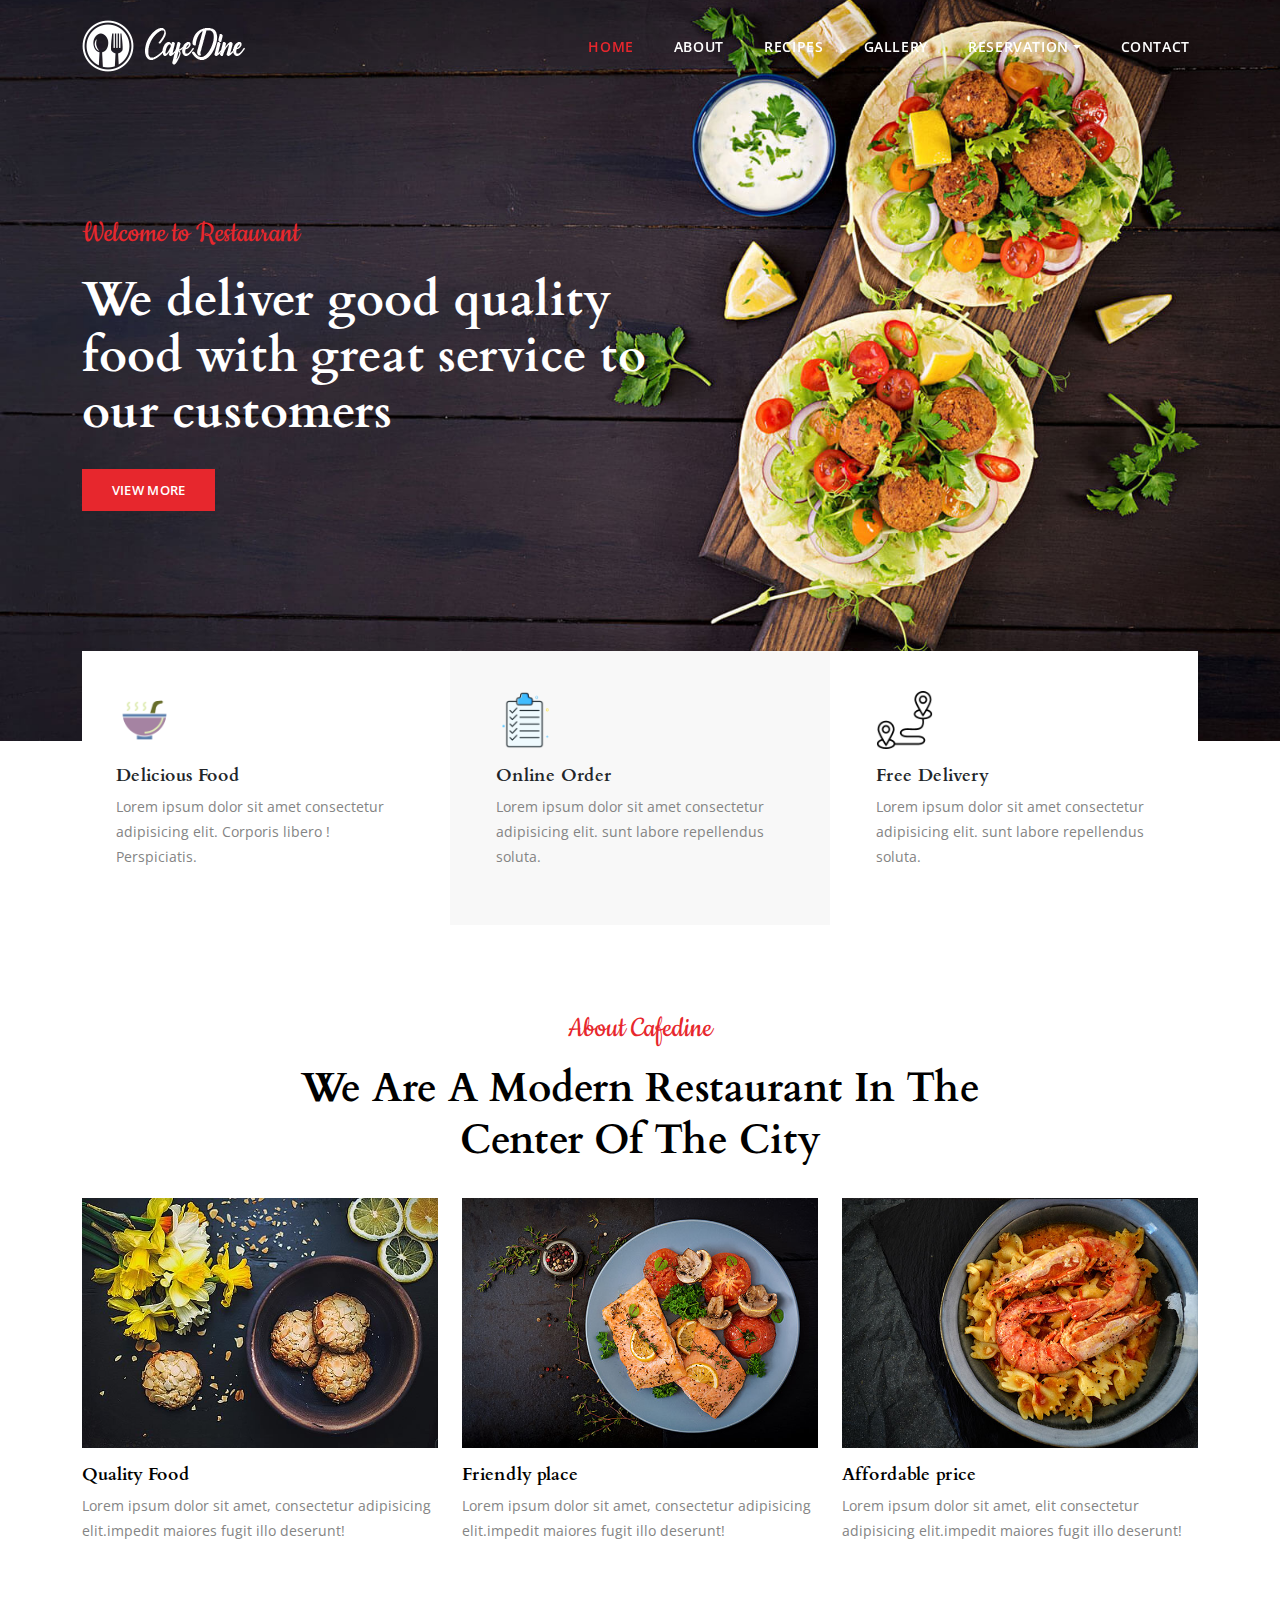
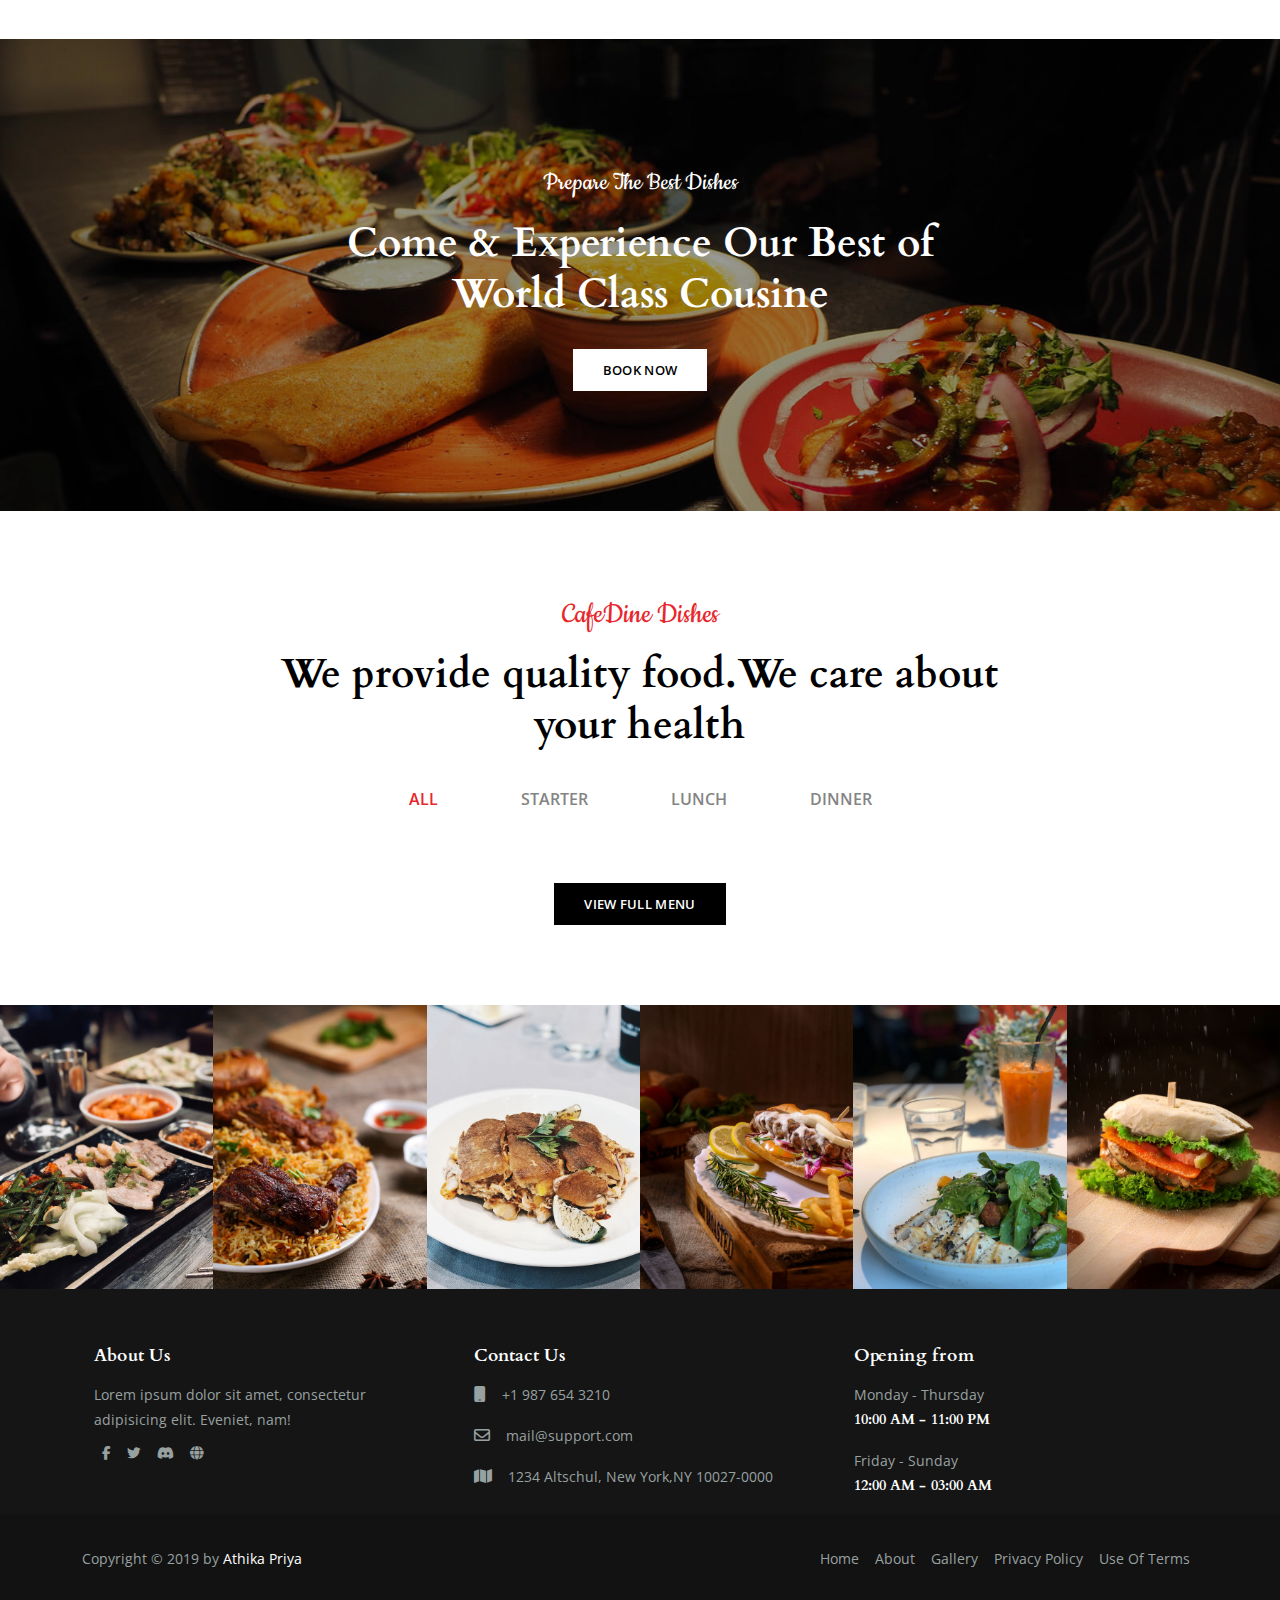
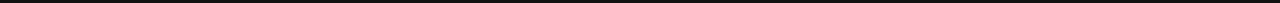
<file: index.html>
<!DOCTYPE html>
<html lang="en-US">
<head>
    <!-- meta tag -->
    <meta charset="UTF-8">
    <meta name="keyword" content="html, css, javascript, bootstrap, jquery">
    <meta name="author" content="Athika Chowdhury Priya">
    <meta name="viewport" content="width=device-width, initial-scale=1.0">
    <!-- title tag -->
    <title>Cafedine | Restaurant Template </title>
    <!-- google fonts  -->
    <link href="https://fonts.googleapis.com/css2?family=Cardo:ital,wght@0,400;0,700;1,400&family=Cookie&family=Open+Sans:ital,wght@0,300..800;1,300..800&display=swap" rel="stylesheet">
    <!-- font awesome cdn  -->
    <link rel="stylesheet" href="https://cdnjs.cloudflare.com/ajax/libs/font-awesome/6.7.2/css/all.min.css">
    <!-- bootstrap css cdn -->
    <link rel="stylesheet" href="https://cdn.jsdelivr.net/npm/bootstrap@5.3.3/dist/css/bootstrap.min.css">
    <!-- swiper css cdn -->
    <link rel="stylesheet" href="https://cdn.jsdelivr.net/npm/swiper@11/swiper-bundle.min.css"/>
    <!-- aos css cdn -->
    <link href="https://unpkg.com/aos@2.3.1/dist/aos.css" rel="stylesheet">
    <!-- my css -->
    <link rel="stylesheet" href="assets/css/style.css">
    <!-- responsive css -->
    <link rel="stylesheet" href="assets/css/responsive.css">
</head>
<body>

    <!-- header starts here -->
     <header>
        <!-- nav starts here -->
        <nav class="navbar navbar-expand-lg fixed-top">
            <div class="container">
                <!-- navbar brand/logo -->
                <a href="index.html" class="navbar-brand">
                    <img src="assets/images/logo.png" alt="Logo">
                </a>
                <!-- toggler btn -->
                <button class="navbar-toggler" type="button" data-bs-toggle="collapse" data-bs-target="#myNav">
                    <i class="fa-solid fa-bars"></i>
                </button>
                <!-- navbar nav -->
                <div class="collapse navbar-collapse justify-content-around" id="myNav">
                    <ul class="navbar-nav ms-auto mb-lg-0 align-items-center ">
                        <li class="nav-item ms-lg-4">
                            <a href="index.html" class="nav-link fw-semibold text-uppercase active "  aria-current="true">Home</a>
                        </li>
                        <li class="nav-item ms-lg-4">
                            <a href="about.html" class="nav-link fw-semibold text-uppercase text-white " target="_blank">About</a>
                        </li>
                        <li class="nav-item ms-lg-4">
                            <a href="recipes.html" class="nav-link fw-semibold text-uppercase text-white  " target="_blank">Recipes</a>
                        </li>
                        <li class="nav-item ms-lg-4">
                            <a href="gallery.html" class="nav-link fw-semibold text-uppercase text-white " target="_blank">Gallery</a>
                        </li>
                        <!-- nav dropdown btn -->
                        <li class="nav-item ms-lg-4 dropdown">
                            <a href="#" class="nav-link dropdown-toggle fw-semibold text-uppercase text-white " role="button" data-bs-toggle="dropdown" aria-expanded="false">Reservation</a>
                            <!-- dropdown list -->
                            <ul class="dropdown-menu">
                                <li class="p-lg-1">
                                    <a href="reservation.html" class="dropdown-item text-uppercase fw-semibold ">reservation</a>
                                </li>
                                <li class="p-lg-1">
                                    <a href="cart.html" class="dropdown-item text-uppercase fw-semibold ">cart</a>
                                </li>
                                <li class="p-lg-1">
                                    <a href="#" class="dropdown-item text-uppercase fw-semibold ">shipping</a>
                                </li>
                                <li class="p-lg-1">
                                    <a href="#" class="dropdown-item text-uppercase fw-semibold ">payment</a>
                                </li>
                                <li class="p-lg-1">
                                    <a href="#" class="dropdown-item text-uppercase fw-semibold ">confirmation</a>
                                </li>
                            </ul>
                        </li>
                        <li class="nav-item ms-lg-4">
                            <a href="contact.html" class="nav-link fw-semibold text-uppercase text-white " target="_blank">Contact</a>
                        </li>
                    </ul>
                </div>
            </div>
        </nav>
        <!-- nav ends here -->
     </header>
    <!-- header ends here -->


    <!-- main starts here -->
     <main>

        <!-- banner starts here -->
         <section id="banner-section">

            <div class="swiper mySwiper">
                <div class="swiper-wrapper">
                    <!-- banner slide 1 -->
                    <div class="swiper-slide" id="banner-slide1">
                        <div class="container">
                            <div class="row">
                                <div class="col-lg-7 " >
                                    <div class="text-start">
                                        <span>Welcome to Restaurant</span>
                                        <h1 class="text-white section-mainHeading">We deliver good quality food with great service to our customers </h1>
                                        <a href="recipes.html" type="button" class="btn text-white text-uppercase btn-style">view more</a>
                                    </div>
                                </div>
                            </div>
                        </div>
                    </div>
                    <!-- banner slide 2 -->
                    <div class="swiper-slide" id="banner-slide2">
                        <div class="container">
                            <div class="row">
                                <div class="col-lg-7 " >
                                    <div class="text-start">
                                        <span>Welcome to Restaurant</span>
                                        <h1 class="text-white section-mainHeading">Fresh, delicious food to reach your optimum health and fitness </h1>
                                        <a href="recipes.html" type="button" class="btn text-white text-uppercase btn-style">view more</a>
                                    </div>
                                </div>
                            </div>
                        </div>
                    </div>
                    <!-- banner slide 3 -->
                    <div class="swiper-slide" id="banner-slide3">
                        <div class="container">
                            <div class="row">
                                <div class="col-lg-7" >
                                    <div class="text-start">
                                        <span>Welcome to Restaurant</span>
                                        <h1 class="text-white section-mainHeading">Good food starts with good ingridients. Have a great time with us </h1>
                                        <a href="recipes.html" type="button" class="btn text-white text-uppercase btn-style">view more</a>
                                    </div>
                                </div>
                            </div>
                        </div>
                    </div>
                </div>
            </div>
        
         </section>
        <!-- banner ends here -->


        <!-- intro starts here -->
         <section id="intro">
            <div class="container">
                <div class="intro-wrap bg-white w-100">
                    <div class="row">
                        <div class="col-md-4" >
                            <div class="">
                                <!-- <i class="fa-solid fa-utensils"></i> -->
                                 <img src="assets/images/soup bowl.png" alt="intro" class="img-fluid">
                                <h3 class="text-capitalize text-dark heading3">delicious food</h3>
                                <p class="description">Lorem ipsum dolor sit amet consectetur adipisicing elit. Corporis libero ! Perspiciatis.</p>
                            </div>
                        </div>
                        <div class="col-md-4" >
                            <div class="">
                                <!-- <i class="fa-solid fa-clipboard-list"></i> -->
                                 <img src="assets/images/food chart.png" alt="intro" class="img-fluid">
                                <h3 class="text-capitalize text-dark heading3">Online order</h3>
                                <p class="description">Lorem ipsum dolor sit amet consectetur adipisicing elit. sunt labore repellendus soluta.</p>
                            </div>
                        </div>
                        <div class="col-md-4" >
                            <div class="">
                                <img src="assets/images/destination.png" alt="intro" class="img-fluid">
                                <h3 class="text-capitalize text-dark heading3">free delivery</h3>
                                <p class="description">Lorem ipsum dolor sit amet consectetur adipisicing elit. sunt labore repellendus soluta.</p>
                            </div>
                        </div>
                    </div>
                </div>
            </div>
         </section>
        <!-- intro ends here -->


        <!-- about starts here -->
         <section id="about" class="section-gap">
            <div class="container">
                <!-- about header -->
                <div class="row">
                    <div class="offset-lg-2 col-lg-8" >
                        <div class="text-center text-capitalize">
                            <span class="heading">about cafedine</span>
                            <h2 class="sub-heading">We are a modern restaurant in the center of the city</h2>
                        </div>
                    </div>
                </div>
                <!-- about-content -->
                <div class="row">
                    <!-- about content 1 -->
                    <div class="col-md-4 g-4" >
                        <figure>
                            <img src="assets/images/about1.jpg" alt="about image" class="img-fluid">
                        </figure>
                        <div  >
                            <h3 class="heading3">Quality Food</h3>
                            <p class="description">Lorem ipsum dolor sit amet, consectetur adipisicing elit.impedit maiores fugit illo deserunt!</p>
                        </div>
                    </div>
                    <!-- about content 2 -->
                    <div class="col-md-4 g-4" >
                        <figure>
                            <img src="assets/images/about2.jpg" alt="about image" class="img-fluid">
                        </figure>
                        <div >
                            <h3 class="heading3" >Friendly place</h3>
                            <p class="description">Lorem ipsum dolor sit amet, consectetur adipisicing elit.impedit maiores fugit illo deserunt!</p>
                        </div>
                    </div>
                    <!-- about content 3 -->
                    <div class="col-md-4 g-4" >
                        <figure>
                            <img src="assets/images/about3.jpg" alt="about image" class="img-fluid">
                        </figure>
                        <div >
                            <h3 class="heading3">Affordable price</h3>
                            <p class="description">Lorem ipsum dolor sit amet,  elit consectetur adipisicing elit.impedit maiores fugit illo deserunt!</p>
                        </div>
                    </div>
                </div>
            </div>
         </section>
        <!-- about ends here -->


        <!-- cta starts here -->
         <section id="cta" class="section-gap">
            <div class="container-fluid">
                <div class="row">
                    <div class=" offset-lg-3 col-lg-6">
                        <div class="cta-content text-center">
                            <span class="heading" >Prepare The Best Dishes</span>
                            <h3 class="sub-heading" >Come & Experience Our Best of World Class Cousine</h3>
                            <a href="reservation.html" class="btn text-uppercase btn-style" >book now</a>
                        </div>
                    </div>
                </div>
            </div>
         </section>
        <!-- cta ends here -->

         <!-- menu starts here -->
         <section id="menu" class="section-gap">
            <div class="container">
                <!-- menu heading -->
                <div class="row">
                    <div class="offset-md-2 col-md-8" >
                        <div class="text-center">
                            <span class="heading">CafeDine Dishes</span>
                            <p class="sub-heading">We provide quality food.We care about your health</p>
                        </div>
                    </div>
                </div>

                <!-- menu nav -->
                 <div class="row mt-3">
                    <div class=" offset-lg-3 col-lg-6 offset-md-2 col-md-8">
                         <ul class="nav justify-content-around">
                            <li class="nav-item filter" data-filter="all">
                                <a href="javascript:void(0)" class="nav-link text-uppercase active menu-btn ">All</a>
                            </li>
                            <li class="nav-item filter" data-filter="starter">
                                <a href="javascript:void(0)" class="nav-link text-uppercase menu-btn ">starter</a>
                            </li>
                            <li class="nav-item filter" data-filter="lunch">
                                <a href="javascript:void(0)" class="nav-link text-uppercase menu-btn ">lunch</a>
                            </li>
                            <li class="nav-item filter" data-filter="dinner">
                                <a href="javascript:void(0)" class="nav-link text-uppercase menu-btn ">dinner</a>
                            </li>
                         </ul>
                    </div>
                 </div>

                 <!-- menu content -->
                  <div class="row mt-4" id="Grid">
                    <!-- menu item 1 -->
                    <div class="col-md-6 g-4 mix starter "data-custom-order="1" >
                        <div class="d-flex"  >
                            <img src="assets/images/menu1.jpg" alt="Menu Item" class="img-fluid">
                            <div class="ms-4">
                                <h4 class="heading3">Vitello Tonato - 
                                    <span>23$</span>
                                </h4>
                                <p class="description">Chinese mustard/Chipotle aiol</p>
                            </div>
                        </div>
                    </div>
                    <!-- menu item 2 -->
                    <div class="col-md-6 g-4 mix lunch" data-custom-order="2">
                        <div class="d-flex"  >
                            <img src="assets/images/menu2.jpg" alt="Menu Item" class="img-fluid">
                            <div class="ms-4">
                                <h4 class="heading3">Crema di Pomodoro - 
                                    <span>35$</span>
                                </h4>
                                <p class="description">Chinese mustard/Chipotle aiol</p>
                            </div>
                        </div>
                    </div>
                    <!-- menu item 3 -->
                    <div class="col-md-6 g-4 mix dinner starter lunch" data-custom-order="3">
                        <div class="d-flex">
                            <img src="assets/images/menu3.jpg" alt="Menu Item" class="img-fluid">
                            <div class="ms-4">
                                <h4 class="heading3">Oatmeal Cookie - 
                                    <span>13$</span>
                                </h4>
                                <p class="description">Chinese mustard/Ciol</p>
                            </div>
                        </div>
                    </div>
                    <!-- menu item 4 -->
                    <div class="col-md-6 g-4 mix lunch" data-custom-order="2">
                        <div class="d-flex" >
                            <img src="assets/images/menu4.jpg" alt="Menu Item" class="img-fluid">
                            <div class="ms-4">
                                <h4 class="heading3">Seasonal Soup  - 
                                    <span>10$</span>
                                </h4>
                                <p class="description">Chinese mustard/Chipotle aiol</p>
                            </div>
                        </div>
                    </div>
                    <!-- menu item 5 -->
                    <div class="col-md-6 g-4 mix dinner" data-custom-order="3">
                        <div class="d-flex">
                            <img src="assets/images/menu5.jpg" alt="Menu Item" class="img-fluid">
                            <div class="ms-4">
                                <h4 class="heading3">Pizza Pane  - 
                                    <span>28$</span>
                                </h4>
                                <p class="description">Chinese mustard/Chipotle aiol</p>
                            </div>
                        </div>
                    </div>
                    <!-- menu item 6 -->
                    <div class="col-md-6 g-4 mix starter" data-custom-order="1">
                        <div class="d-flex" >
                            <img src="assets/images/menu6.jpg" alt="Menu Item" class="img-fluid">
                            <div class="ms-4">
                                <h4 class="heading3">Carpacio  - 
                                    <span>20$</span>
                                </h4>
                                <p class="description">Chinese mustard/Chipotle aiol</p>
                            </div>
                        </div>
                    </div>
                    <!-- menu item 7 -->
                    <div class="col-md-6 g-4 mix lunch dinner" data-custom-order="2">
                        <div class="d-flex" >
                            <img src="assets/images/menu7.jpg" alt="Menu Item" class="img-fluid">
                            <div class="ms-4">
                                <h4 class="heading3">Insalata Rucola  - 
                                    <span>15$</span>
                                </h4>
                                <p class="description">Chinese mustard/Chaiol</p>
                            </div>
                        </div>
                    </div>
                    <!-- menu item 8 -->
                    <div class="col-md-6 g-4 mix dinner" data-custom-order="3">
                        <div class="d-flex" >
                            <img src="assets/images/menu8.jpg" alt="Menu Item" class="img-fluid">
                            <div class="ms-4">
                                <h4 class="heading3">Prawn  - 
                                    <span>13$</span>
                                </h4>
                                <p class="description">Chinese mustard/Chipotle aiol</p>
                            </div>
                        </div>
                    </div>
                  </div>

                  <div class="row mt-4">
                    <div class="col-12">
                        <div class="text-center" >
                            <a href="recipes.html" class="text-uppercase btn btn-style text-white">view full menu</a>
                        </div>
                    </div>
                  </div>

            </div>
         </section>
         <!-- menu ends here -->

          <!-- instagram pictures starts here -->
           <section id="instagram" class="section-gap">
            <div class="container-fluid">
                <div class="row">
                    <!-- insta pictures -->
                    <div class="swiper instaSwiper">
                        <div class="swiper-wrapper">
                            <div class="col-lg-2 g-0 swiper-slide col-md-2">
                                <img src="assets/images/instagram-pictures1.jpg" alt="instagram picture" class="img-fluid">
                            </div>
                            <div class="col-lg-2 g-0 swiper-slide col-md-2">
                                <img src="assets/images/instagram-pictures2.jpg" alt="instagram picture" class="img-fluid">
                            </div>
                            <div class="col-lg-2 g-0 swiper-slide col-md-2">
                                <img src="assets/images/instagram-pictures3.jpg" alt="instagram picture" class="img-fluid">
                            </div>
                            <div class="col-lg-2 g-0 swiper-slide col-md-2">
                                <img src="assets/images/instagram-pictures4.jpg" alt="instagram picture" class="img-fluid">
                            </div>
                            <div class="col-lg-2 g-0 swiper-slide col-md-2">
                                <img src="assets/images/instagram-pictures5.jpg" alt="instagram picture" class="img-fluid">
                            </div>
                            <div class="col-lg-2 g-0 swiper-slide col-md-2">
                                <img src="assets/images/instagram-pictures6.jpg" alt="instagram picture" class="img-fluid">
                            </div>
                            
                            <!--  -->
                            <div class="col-lg-2 g-0 swiper-slide col-md-2">
                                <img src="assets/images/instagram-pictures1.jpg" alt="instagram picture" class="img-fluid">
                            </div>
                            <div class="col-lg-2 g-0 swiper-slide col-md-2">
                                <img src="assets/images/instagram-pictures2.jpg" alt="instagram picture" class="img-fluid">
                            </div>
                            <div class="col-lg-2 g-0 swiper-slide col-md-2">
                                <img src="assets/images/instagram-pictures3.jpg" alt="instagram picture" class="img-fluid">
                            </div>
                            <div class="col-lg-2 g-0 swiper-slide col-md-2">
                                <img src="assets/images/instagram-pictures4.jpg" alt="instagram picture" class="img-fluid">
                            </div>
                            <div class="col-lg-2 g-0 swiper-slide col-md-2">
                                <img src="assets/images/instagram-pictures5.jpg" alt="instagram picture" class="img-fluid">
                            </div>
                            <div class="col-lg-2 g-0 swiper-slide col-md-2">
                                <img src="assets/images/instagram-pictures6.jpg" alt="instagram picture" class="img-fluid">
                            </div>
        
                            <!--  -->
                            <div class="col-lg-2 g-0 swiper-slide col-md-2">
                                <img src="assets/images/instagram-pictures1.jpg" alt="instagram picture" class="img-fluid">
                            </div>
                            <div class="col-lg-2 g-0 swiper-slide col-md-2">
                                <img src="assets/images/instagram-pictures2.jpg" alt="instagram picture" class="img-fluid">
                            </div>
                            <div class="col-lg-2 g-0 swiper-slide col-md-2">
                                <img src="assets/images/instagram-pictures3.jpg" alt="instagram picture" class="img-fluid">
                            </div>
                            <div class="col-lg-2 g-0 swiper-slide col-md-2">
                                <img src="assets/images/instagram-pictures4.jpg" alt="instagram picture" class="img-fluid">
                            </div>
                            <div class="col-lg-2 g-0 swiper-slide col-md-2">
                                <img src="assets/images/instagram-pictures5.jpg" alt="instagram picture" class="img-fluid">
                            </div>
                            <div class="col-lg-2 g-0 swiper-slide col-md-2">
                                <img src="assets/images/instagram-pictures6.jpg" alt="instagram picture" class="img-fluid">
                            </div>
                        </div>
                    </div>
                </div>
            </div>
           </section>
          <!-- instagram pictures end shere -->
           

     </main>
    <!-- main ends here -->


    <!-- footer starts here  -->
    <footer>
        <div class="container">
            <div class="row">
                <!-- footer part 1 -->
                <div class="col-md-4 g-5  mt-3 mt-md-0">
                    <h3 class="heading3">About Us</h3>
                    <p class="description mt-3 mb-0 ">Lorem ipsum dolor sit amet, consectetur adipisicing elit. Eveniet, nam!</p>
                    <!-- footer nav icon -->
                    <ul class="nav ">
                        <li class="nav-item">
                            <a href="#" class="nav-link">
                                <i class="fa-brands fa-facebook-f"></i>
                            </a>
                        </li>
                        <li class="nav-item">
                            <a href="#" class="nav-link">
                                <i class="fa-brands fa-twitter"></i>
                            </a>
                        </li>
                        <li class="nav-item">
                            <a href="#" class="nav-link">
                                <i class="fa-brands fa-discord"></i>
                            </a>
                        </li>
                        <li class="nav-item">
                            <a href="#" class="nav-link">
                                <i class="fa-solid fa-globe"></i>
                            </a>
                        </li>
                    </ul>
                </div>
                <!-- footer part 2 -->
                <div class="col-md-4 g-5  mt-3 mt-md-0 contact-no">
                    <h3 class="heading3">Contact Us</h3>
                    <div class="d-flex mt-3 ">
                        <i class="fa-solid fa-mobile mt-1"></i>
                        <p class="description  ms-3">+1 987 654 3210</p>
                    </div>
                    <div class="d-flex">
                        <i class="fa-regular fa-envelope mt-1"></i>
                        <p class="description  ms-3">mail@support.com</p>
                    </div>
                    <div class="d-flex">
                        <i class="fa-solid fa-map mt-1"></i>
                        <p class="description  ms-3">1234 Altschul, New York,NY 10027-0000</p>
                    </div>
                </div>
                <!-- footer part 3 -->
                <div class="col-md-4 g-5  mt-3 mt-md-0">
                    <h3 class="heading3">Opening from</h3>
                    <p class="description mt-3">Monday - Thursday
                        <span>10:00 AM - 11:00 PM</span>
                    </p>
                    <p class="description">Friday - Sunday
                        <span>12:00 AM - 03:00 AM</span>
                    </p>
                </div>
            </div>
        </div>
        <div class="container-fluid">
           <div class="container">
             <!-- footer nav  -->
             <div class="row align-items-center  py-4 justify-content-around">
                <div class="col-md-3">
                    <div class="text-center text-lg-start">
                        <p class="description mb-2 mb-lg-0">Copyright © 2019 by 
                            <a href="javascript:void(0)" class="text-decoration-none text-white ">Athika Priya </a>
                        </p>
                    </div>
                </div>
                <div class="col-md-9">
                    <ul class="nav justify-content-center justify-content-lg-end">
                        <li class="nav-item">
                            <a href="index.html" class="nav-link description">Home</a>
                        </li>
                        <li class="nav-item">
                            <a href="about.html" class="nav-link description">About</a>
                        </li>
                        <li class="nav-item">
                            <a href="gallery.html" class="nav-link description">Gallery</a>
                        </li>
                        <li class="nav-item">
                            <a href="#" class="nav-link description">Privacy Policy</a>
                        </li>
                        <li class="nav-item">
                            <a href="#" class="nav-link description">Use Of Terms</a>
                        </li>
                    </ul>
                </div>
            </div>
           </div>
        </div>
    </footer>
    <!-- footer ends here  -->


    <!-- jquery cdn -->
    <script src="https://cdnjs.cloudflare.com/ajax/libs/jquery/3.7.1/jquery.min.js"></script>
   
    <!-- mixitup cdn -->
    <script src="https://www.jqueryscript.net/demo/jQuery-Plugin-For-Filtering-Sorting-Html-Elements-MixItUp/jquery.mixitup.min.js"></script>
    <!-- swiper js -->
    <script src="https://cdn.jsdelivr.net/npm/swiper@11/swiper-bundle.min.js"></script>
    <!-- bootstrap js cdn -->
    <script src="https://cdn.jsdelivr.net/npm/bootstrap@5.3.3/dist/js/bootstrap.bundle.min.js"></script>
    <!-- my js -->
     <script src="assets/js/script.js"></script>
</body>
</html>
</file>
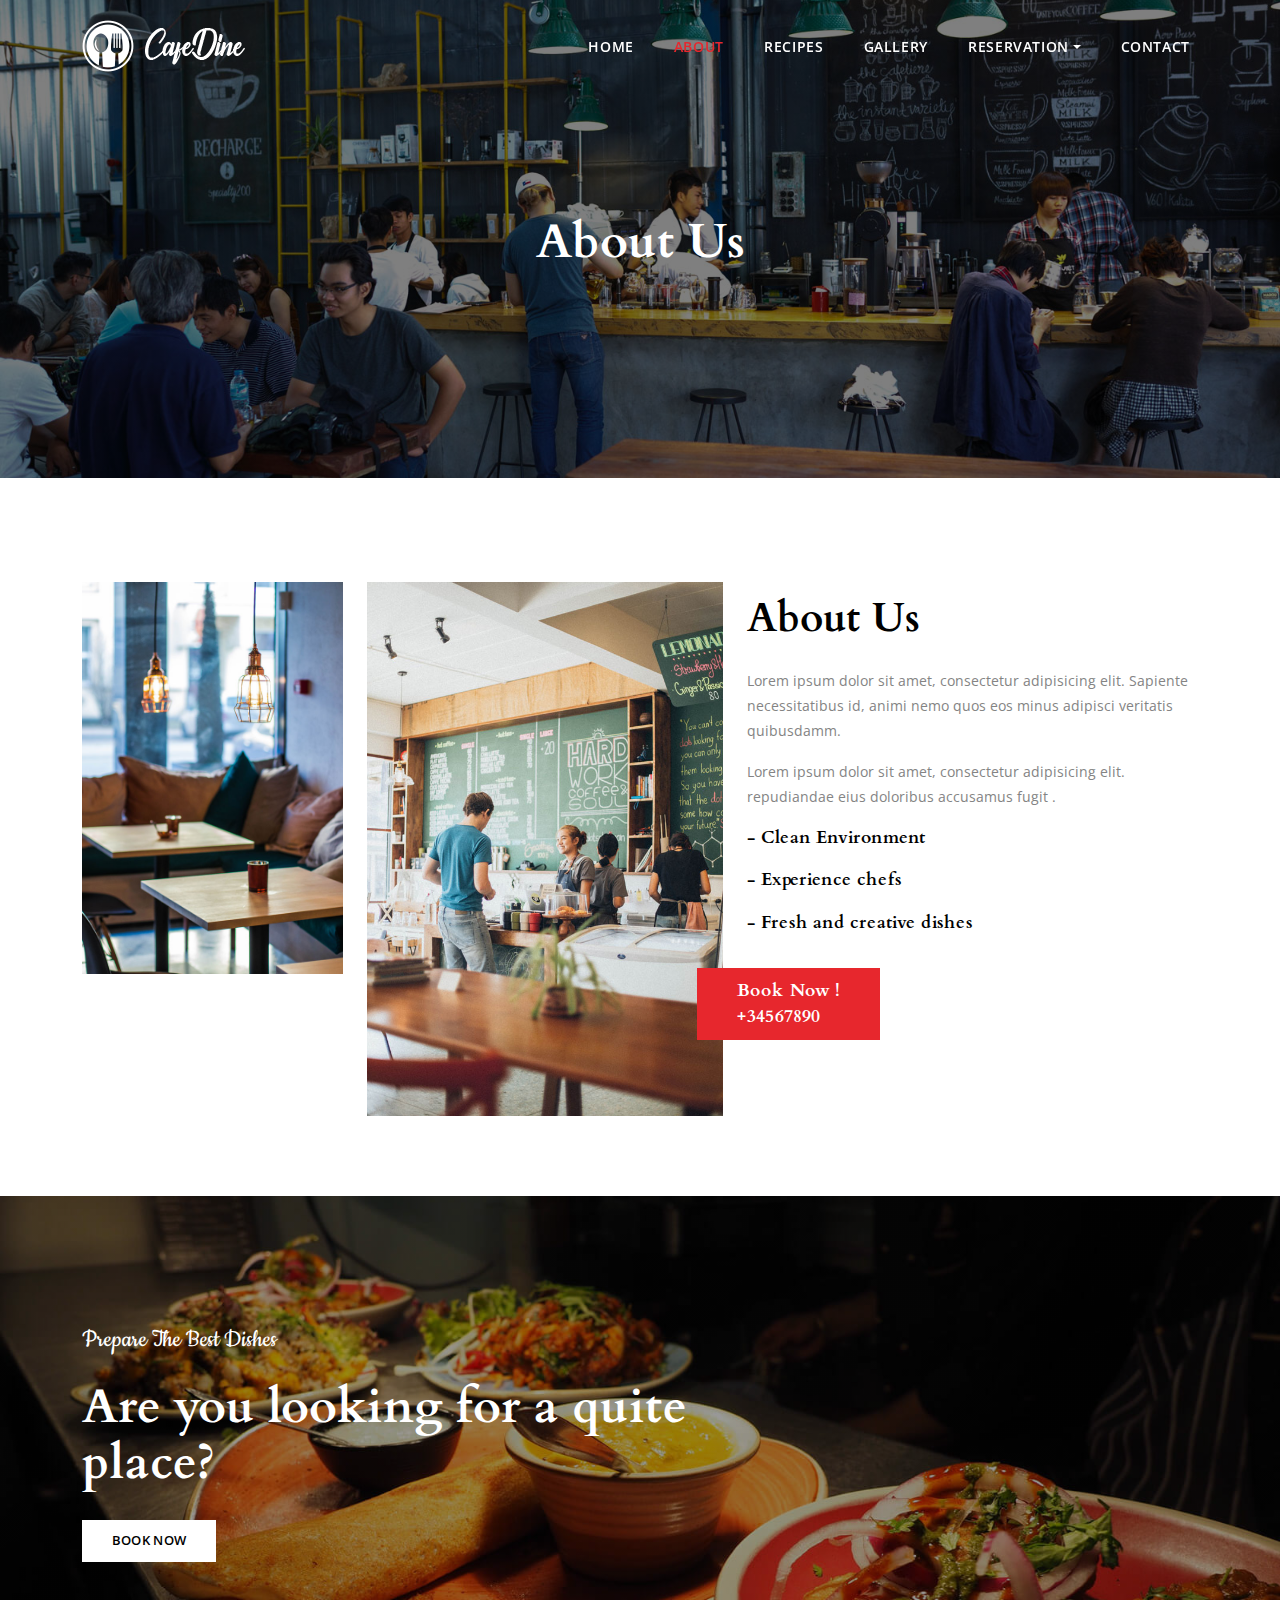
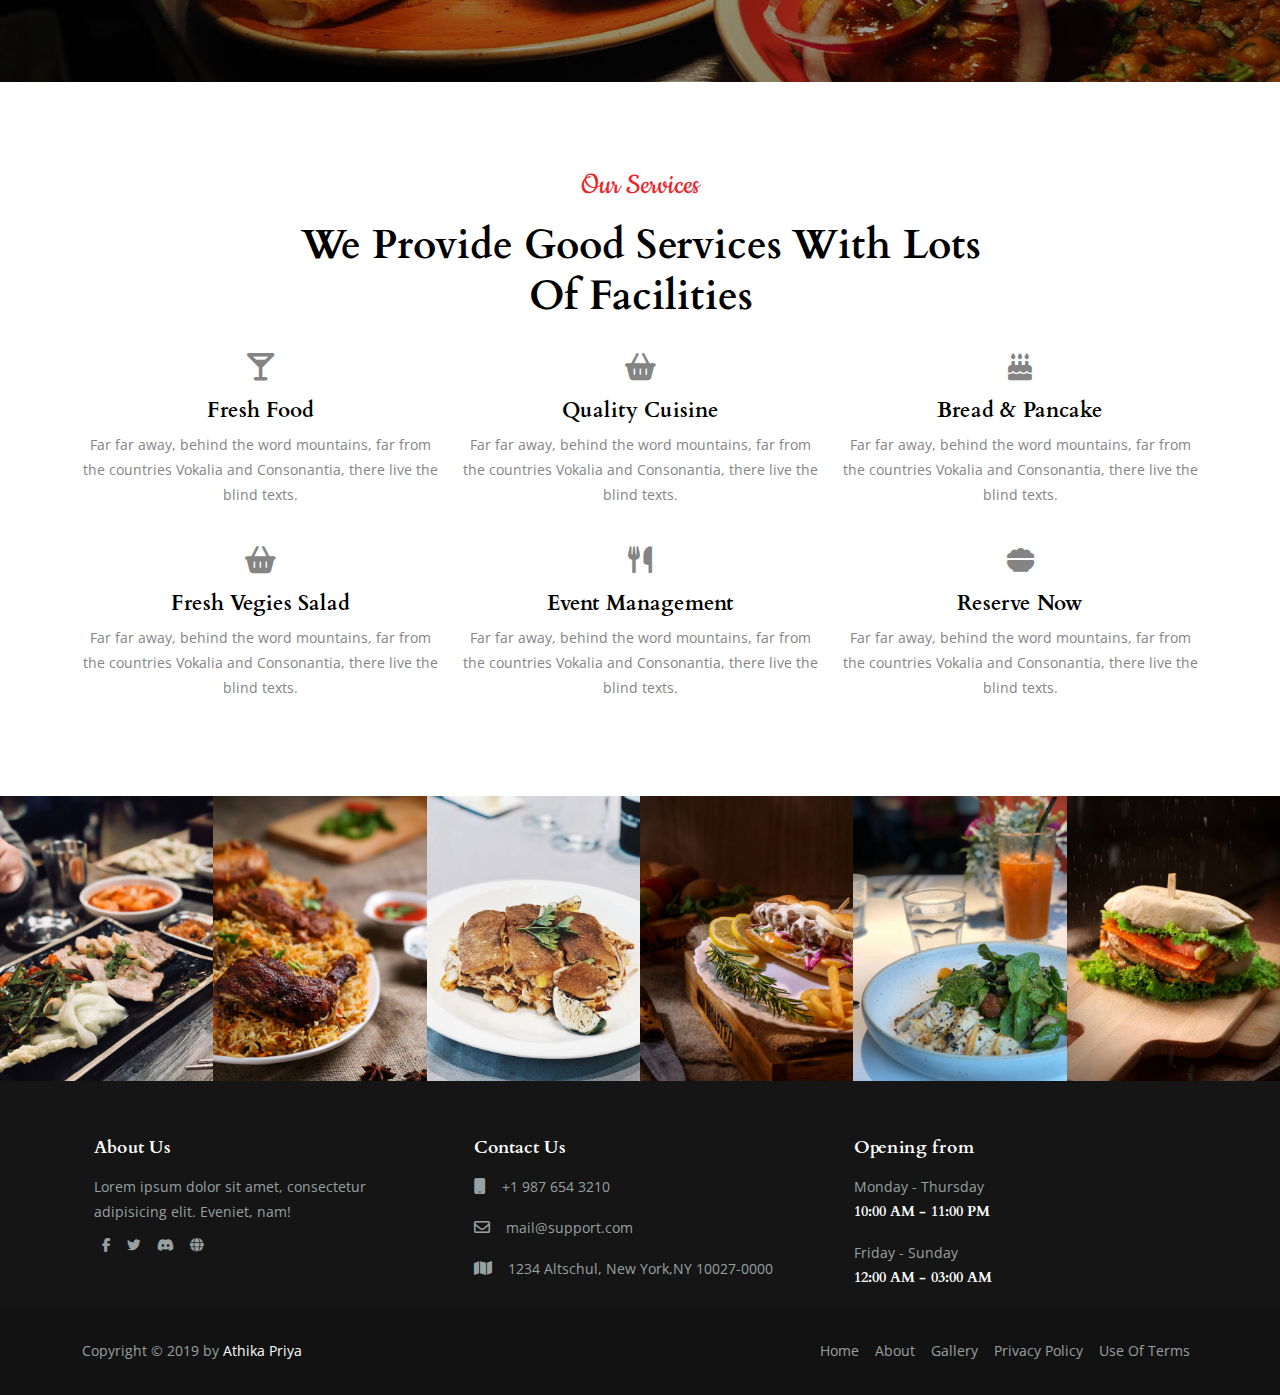
<file: about.html>
<!DOCTYPE html>
<html lang="en-US">
<head>
    <!-- meta tag -->
    <meta charset="UTF-8">
    <meta name="keyword" content="html, css, javascript, bootstrap, jquery">
    <meta name="author" content="Athika Chowdhury Priya">
    <meta name="viewport" content="width=device-width, initial-scale=1.0">
    <!-- title tag -->
    <title>Cafedine - About </title>
    <!-- google fonts  -->
    <link href="https://fonts.googleapis.com/css2?family=Cardo:ital,wght@0,400;0,700;1,400&family=Cookie&family=Open+Sans:ital,wght@0,300..800;1,300..800&display=swap" rel="stylesheet">
    <!-- font awesome cdn  -->
    <link rel="stylesheet" href="https://cdnjs.cloudflare.com/ajax/libs/font-awesome/6.7.2/css/all.min.css">
    <!-- bootstrap css cdn -->
    <link rel="stylesheet" href="https://cdn.jsdelivr.net/npm/bootstrap@5.3.3/dist/css/bootstrap.min.css">
    <!-- swiper css cdn -->
    <link rel="stylesheet" href="https://cdn.jsdelivr.net/npm/swiper@11/swiper-bundle.min.css"/>
    <!-- aos css cdn -->
    <link href="https://unpkg.com/aos@2.3.1/dist/aos.css" rel="stylesheet">
    <!-- my css -->
    <link rel="stylesheet" href="assets/css/style.css">
    <!-- responsive css -->
    <link rel="stylesheet" href="assets/css/responsive.css">
</head>
<body>

    <!-- header starts here -->
    <header>
        <!-- nav starts here -->
        <nav class="navbar navbar-expand-lg fixed-top">
            <div class="container">
                <!-- navbar brand/logo -->
                <a href="index.html" class="navbar-brand">
                    <img src="assets/images/logo.png" alt="Logo">
                </a>
                <!-- toggler btn -->
                <button class="navbar-toggler" type="button" data-bs-toggle="collapse" data-bs-target="#myNav">
                    <i class="fa-solid fa-bars"></i>
                </button>
                <!-- navbar nav -->
                <div class="collapse navbar-collapse justify-content-around" id="myNav">
                    <ul class="navbar-nav ms-auto mb-lg-0 align-items-center ">
                        <li class="nav-item ms-lg-4">
                            <a href="index.html" class="nav-link fw-semibold text-uppercase text-white " target="_blank">Home</a>
                        </li>
                        <li class="nav-item ms-lg-4">
                            <a href="about.html" class="nav-link fw-semibold text-uppercase active"  aria-current="true">About</a>
                        </li>
                        <li class="nav-item ms-lg-4">
                            <a href="recipes.html" class="nav-link fw-semibold text-uppercase text-white " target="_blank">Recipes</a>
                        </li>
                        <li class="nav-item ms-lg-4">
                            <a href="gallery.html" class="nav-link fw-semibold text-uppercase text-white " target="_blank">Gallery</a>
                        </li>
                        <!-- nav dropdown btn -->
                        <li class="nav-item ms-lg-4 dropdown">
                            <a href="#" class="nav-link dropdown-toggle fw-semibold text-uppercase text-white " role="button" data-bs-toggle="dropdown" aria-expanded="false">Reservation</a>
                            <!-- dropdown list -->
                            <ul class="dropdown-menu">
                                <li class="p-lg-1">
                                    <a href="reservation.html" class="dropdown-item text-uppercase fw-semibold ">reservation</a>
                                </li>
                                <li class="p-lg-1">
                                    <a href="cart.html" class="dropdown-item text-uppercase fw-semibold " >cart</a>
                                </li>
                                <li class="p-lg-1">
                                    <a href="#" class="dropdown-item text-uppercase fw-semibold " >shipping</a>
                                </li>
                                <li class="p-lg-1">
                                    <a href="#" class="dropdown-item text-uppercase fw-semibold " >payment</a>
                                </li>
                                <li class="p-lg-1">
                                    <a href="#" class="dropdown-item text-uppercase fw-semibold " >confirmation</a>
                                </li>
                            </ul>
                        </li>
                        <li class="nav-item ms-lg-4">
                            <a href="contact.html" class="nav-link fw-semibold text-uppercase text-white " target="_blank">Contact</a>
                        </li>
                    </ul>
                </div>
            </div>
        </nav>
        <!-- nav ends here -->
     </header>
    <!-- header ends here -->


    <!-- main starts here -->
     <main>

        <!-- about banner starts here -->
         <section id="about-banner">
            <div class="container-fluid">
                <div class="row">
                    <div class="col-12">
                        <h1 class="text-white text-center section-mainHeading" >About Us</h1>
                    </div>
                </div>
            </div>
         </section>
        <!-- about banner ends here -->

         <!-- about section starts here -->
          <section id="about-section" class="section-gap">
            <div class="container">
                <div class="row justify-content-center">
                    <div class="col-lg-3 gy-4">
                        <img src="assets/images/about-pictures1.jpg" alt="About Cafedine" class="img-fluid">
                    </div>
                    <div class="col-lg-4 gy-4">
                        <img src="assets/images/about-pictures2.jpg" alt="About Cafedine" class="img-fluid">
                    </div>
                    <div class="col-lg-5 gy-4">
                        <div>
                            <h2 class="sub-heading" >About Us</h2>
                            <p class="description mt-3 mt-xl-4" >Lorem ipsum dolor sit amet, consectetur adipisicing elit. Sapiente necessitatibus id, animi nemo quos eos minus adipisci veritatis quibusdamm.</p>
                            <p class="description mb-2 mb-xl-3" >Lorem ipsum dolor sit amet, consectetur adipisicing elit. repudiandae eius doloribus accusamus fugit .</p>
                            <span class="heading3" >- Clean Environment</span>
                            <span class="heading3" >- Experience chefs</span>
                            <span class="heading3" >- Fresh and creative dishes</span>
                            <div class="booking mt-2 mt-lg-2 mt-xl-3" >
                                <p class="heading3">Book Now !
                                    <span>+34567890</span>
                                </p>
                            </div>
                        </div>
                    </div>
                </div>
            </div>
          </section>
         <!-- about section ends here -->


         <!-- about cta starts here -->
          <section id="cta" class="section-gap">
            <div class="container">
                <div class="row">
                    <div class="col-lg-8">
                        <div class="cta-content">
                            <span class="heading" >Prepare The Best Dishes</span>
                            <h3 class="section-mainHeading text-white" >Are you looking for a quite place?</h3>
                            <a href="reservation.html" class="btn text-uppercase btn-style" 
                            >book now</a>
                        </div>
                    </div>
                </div>
            </div>
          </section>
         <!-- about cta ends here -->
          

         <!-- service section starts here -->
          <section id="service" class="section-gap">
            <div class="container">
                <!-- service heading -->
                <div class="row">
                    <div class="offset-lg-2 col-lg-8">
                        <div class="text-center text-capitalize">
                            <span class="heading">Our services</span>
                            <h2 class="sub-heading" >We provide good services with lots of facilities</h2>
                        </div>
                    </div>
                </div>
                <!-- service contents -->
                 <div class="row ">
                    <!-- service 1 -->
                    <div class="col-md-4 text-center gx-4 gy-4" >
                        <i class="fa-solid fa-martini-glass"></i>
                        <h3 class="heading3">Fresh Food</h3>
                        <p class="description">Far far away, behind the word mountains, far from the countries Vokalia and Consonantia, there live the blind texts.</p>
                    </div>
                    <!-- service 2 -->
                    <div class="col-md-4 text-center gx-4 gy-4" >
                        <i class="fa-solid fa-basket-shopping"></i>
                        <h3 class="heading3">Quality Cuisine</h3>
                        <p class="description">Far far away, behind the word mountains, far from the countries Vokalia and Consonantia, there live the blind texts.</p>
                    </div>
                    <!-- service 3 -->
                    <div class="col-md-4 text-center gx-4 gy-4">
                        <i class="fa-solid fa-cake-candles"></i>
                        <h3 class="heading3">Bread & Pancake</h3>
                        <p class="description">Far far away, behind the word mountains, far from the countries Vokalia and Consonantia, there live the blind texts.</p>
                    </div>
                    <!-- service 4 -->
                    <div class="col-md-4 text-center gx-4 gy-4" >
                        <i class="fa-solid fa-basket-shopping"></i>
                        <h3 class="heading3">Fresh Vegies Salad</h3>
                        <p class="description">Far far away, behind the word mountains, far from the countries Vokalia and Consonantia, there live the blind texts.</p>
                    </div>
                    <!-- service 5 -->
                    <div class="col-md-4 text-center gx-4 gy-4" >
                        <i class="fa-solid fa-utensils"></i>
                        <h3 class="heading3">Event Management</h3>
                        <p class="description">Far far away, behind the word mountains, far from the countries Vokalia and Consonantia, there live the blind texts.</p>
                    </div>
                    <!-- service 6 -->
                    <div class="col-md-4 text-center gx-4 gy-4" >
                        <i class="fa-solid fa-bowl-food"></i>
                        <h3 class="heading3">Reserve Now</h3>
                        <p class="description">Far far away, behind the word mountains, far from the countries Vokalia and Consonantia, there live the blind texts.</p>
                    </div>
                 </div>
            </div>
          </section>
         <!-- service section ends here -->


         <!-- instagram pictures starts here -->
         <section id="instagram" class="section-gap">
            <div class="container-fluid">
                <div class="row">
                    <!-- insta pictures -->
                    <div class="swiper instaSwiper">
                        <div class="swiper-wrapper">
                            <div class="col-lg-2 g-0 swiper-slide col-md-2">
                                <img src="assets/images/instagram-pictures1.jpg" alt="instagram picture" class="img-fluid">
                            </div>
                            <div class="col-lg-2 g-0 swiper-slide col-md-2">
                                <img src="assets/images/instagram-pictures2.jpg" alt="instagram picture" class="img-fluid">
                            </div>
                            <div class="col-lg-2 g-0 swiper-slide col-md-2">
                                <img src="assets/images/instagram-pictures3.jpg" alt="instagram picture" class="img-fluid">
                            </div>
                            <div class="col-lg-2 g-0 swiper-slide col-md-2">
                                <img src="assets/images/instagram-pictures4.jpg" alt="instagram picture" class="img-fluid">
                            </div>
                            <div class="col-lg-2 g-0 swiper-slide col-md-2">
                                <img src="assets/images/instagram-pictures5.jpg" alt="instagram picture" class="img-fluid">
                            </div>
                            <div class="col-lg-2 g-0 swiper-slide col-md-2">
                                <img src="assets/images/instagram-pictures6.jpg" alt="instagram picture" class="img-fluid">
                            </div>
                            
                            <!--  -->
                            <div class="col-lg-2 g-0 swiper-slide col-md-2">
                                <img src="assets/images/instagram-pictures1.jpg" alt="instagram picture" class="img-fluid">
                            </div>
                            <div class="col-lg-2 g-0 swiper-slide col-md-2">
                                <img src="assets/images/instagram-pictures2.jpg" alt="instagram picture" class="img-fluid">
                            </div>
                            <div class="col-lg-2 g-0 swiper-slide col-md-2">
                                <img src="assets/images/instagram-pictures3.jpg" alt="instagram picture" class="img-fluid">
                            </div>
                            <div class="col-lg-2 g-0 swiper-slide col-md-2">
                                <img src="assets/images/instagram-pictures4.jpg" alt="instagram picture" class="img-fluid">
                            </div>
                            <div class="col-lg-2 g-0 swiper-slide col-md-2">
                                <img src="assets/images/instagram-pictures5.jpg" alt="instagram picture" class="img-fluid">
                            </div>
                            <div class="col-lg-2 g-0 swiper-slide col-md-2">
                                <img src="assets/images/instagram-pictures6.jpg" alt="instagram picture" class="img-fluid">
                            </div>
        
                            <!--  -->
                            <div class="col-lg-2 g-0 swiper-slide col-md-2">
                                <img src="assets/images/instagram-pictures1.jpg" alt="instagram picture" class="img-fluid">
                            </div>
                            <div class="col-lg-2 g-0 swiper-slide col-md-2">
                                <img src="assets/images/instagram-pictures2.jpg" alt="instagram picture" class="img-fluid">
                            </div>
                            <div class="col-lg-2 g-0 swiper-slide col-md-2">
                                <img src="assets/images/instagram-pictures3.jpg" alt="instagram picture" class="img-fluid">
                            </div>
                            <div class="col-lg-2 g-0 swiper-slide col-md-2">
                                <img src="assets/images/instagram-pictures4.jpg" alt="instagram picture" class="img-fluid">
                            </div>
                            <div class="col-lg-2 g-0 swiper-slide col-md-2">
                                <img src="assets/images/instagram-pictures5.jpg" alt="instagram picture" class="img-fluid">
                            </div>
                            <div class="col-lg-2 g-0 swiper-slide col-md-2">
                                <img src="assets/images/instagram-pictures6.jpg" alt="instagram picture" class="img-fluid">
                            </div>
                        </div>
                    </div>
                </div>
            </div>
           </section>
          <!-- instagram pictures end shere -->

     </main>
    <!-- main ends here -->


    <!-- footer starts here  -->
    <footer>
        <div class="container">
            <div class="row">
                <!-- footer part 1 -->
                <div class="col-md-4 g-5  mt-3 mt-md-0">
                    <h3 class="heading3">About Us</h3>
                    <p class="description mt-3 mb-0 ">Lorem ipsum dolor sit amet, consectetur adipisicing elit. Eveniet, nam!</p>
                    <!-- footer nav icon -->
                    <ul class="nav ">
                        <li class="nav-item">
                            <a href="#" class="nav-link">
                                <i class="fa-brands fa-facebook-f"></i>
                            </a>
                        </li>
                        <li class="nav-item">
                            <a href="#" class="nav-link">
                                <i class="fa-brands fa-twitter"></i>
                            </a>
                        </li>
                        <li class="nav-item">
                            <a href="#" class="nav-link">
                                <i class="fa-brands fa-discord"></i>
                            </a>
                        </li>
                        <li class="nav-item">
                            <a href="#" class="nav-link">
                                <i class="fa-solid fa-globe"></i>
                            </a>
                        </li>
                    </ul>
                </div>
                <!-- footer part 2 -->
                <div class="col-md-4 g-5  mt-3 mt-md-0 contact-no ">
                    <h3 class="heading3">Contact Us</h3>
                    <div class="d-flex mt-3 ">
                        <i class="fa-solid fa-mobile mt-1"></i>
                        <p class="description  ms-3">+1 987 654 3210</p>
                    </div>
                    <div class="d-flex">
                        <i class="fa-regular fa-envelope mt-1"></i>
                        <p class="description  ms-3">mail@support.com</p>
                    </div>
                    <div class="d-flex">
                        <i class="fa-solid fa-map mt-1"></i>
                        <p class="description  ms-3">1234 Altschul, New York,NY 10027-0000</p>
                    </div>
                </div>
                <!-- footer part 3 -->
                <div class="col-md-4 g-5  mt-3 mt-md-0">
                    <h3 class="heading3">Opening from</h3>
                    <p class="description mt-3">Monday - Thursday
                        <span>10:00 AM - 11:00 PM</span>
                    </p>
                    <p class="description">Friday - Sunday
                        <span>12:00 AM - 03:00 AM</span>
                    </p>
                </div>
            </div>
        </div>
        <div class="container-fluid">
           <div class="container">
             <!-- footer nav  -->
             <div class="row align-items-center  py-4 justify-content-around">
                <div class="col-md-3">
                    <div class="text-center text-lg-start">
                        <p class="description mb-2 mb-lg-0">Copyright © 2019 by 
                            <a href="javascript:void(0)" class="text-decoration-none text-white ">Athika Priya </a>
                        </p>
                    </div>
                </div>
                <div class="col-md-9">
                    <ul class="nav justify-content-center justify-content-lg-end">
                        <li class="nav-item">
                            <a href="index.html" class="nav-link description">Home</a>
                        </li>
                        <li class="nav-item">
                            <a href="about.html" class="nav-link description">About</a>
                        </li>
                        <li class="nav-item">
                            <a href="gallery.html" class="nav-link description">Gallery</a>
                        </li>
                        <li class="nav-item">
                            <a href="#" class="nav-link description">Privacy Policy</a>
                        </li>
                        <li class="nav-item">
                            <a href="#" class="nav-link description">Use Of Terms</a>
                        </li>
                    </ul>
                </div>
            </div>
           </div>
        </div>
    </footer>
    <!-- footer ends here  -->



    <!-- jquery cdn -->
    <script src="https://cdnjs.cloudflare.com/ajax/libs/jquery/3.7.1/jquery.min.js"></script>
    
    <!-- swiper js -->
    <script src="https://cdn.jsdelivr.net/npm/swiper@11/swiper-bundle.min.js"></script>
    <!-- bootstrap js cdn -->
    <script src="https://cdn.jsdelivr.net/npm/bootstrap@5.3.3/dist/js/bootstrap.bundle.min.js"></script>
    <!-- my js -->
     <script src="assets/js/script.js"></script>
</body>
</html>
</file>
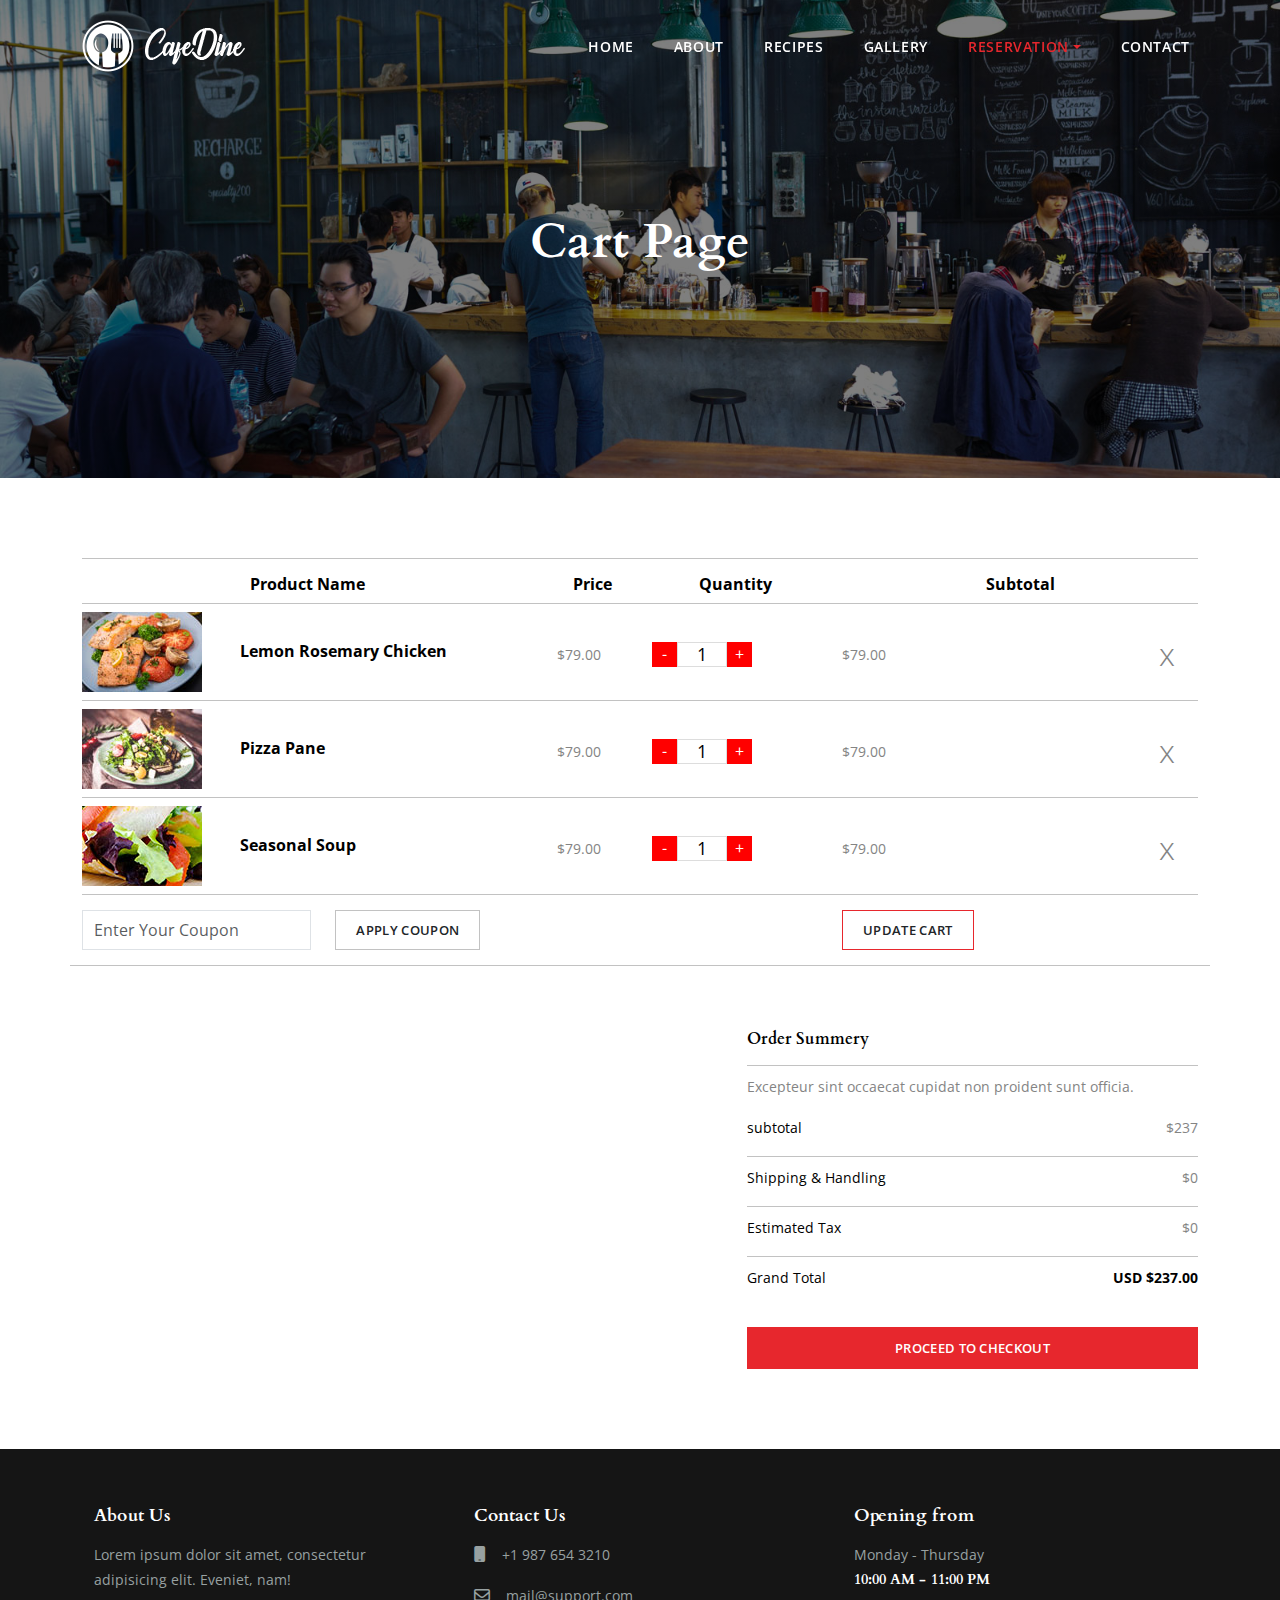
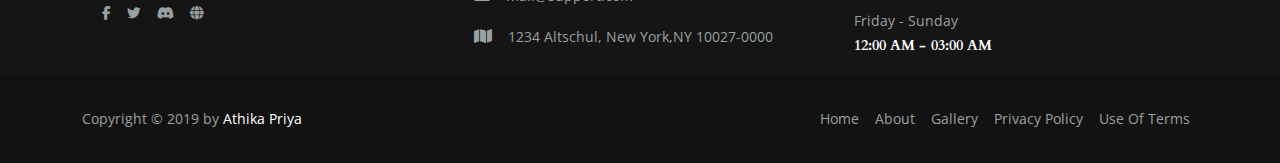
<file: cart.html>
<!DOCTYPE html>
<html lang="en-US">
<head>
    <!-- meta tag -->
    <meta charset="UTF-8">
    <meta name="keyword" content="html, css, javascript, bootstrap, jquery">
    <meta name="author" content="Athika Chowdhury Priya">
    <meta name="viewport" content="width=device-width, initial-scale=1.0">
    <!-- title tag -->
    <title>Cafedine - Reservation </title>
    <!-- google fonts  -->
    <link href="https://fonts.googleapis.com/css2?family=Cardo:ital,wght@0,400;0,700;1,400&family=Cookie&family=Open+Sans:ital,wght@0,300..800;1,300..800&display=swap" rel="stylesheet">
    <!-- font awesome cdn  -->
    <link rel="stylesheet" href="https://cdnjs.cloudflare.com/ajax/libs/font-awesome/6.7.2/css/all.min.css">
    <!-- bootstrap css cdn -->
    <link rel="stylesheet" href="https://cdn.jsdelivr.net/npm/bootstrap@5.3.3/dist/css/bootstrap.min.css">
    <!-- swiper css cdn -->
    <link rel="stylesheet" href="https://cdn.jsdelivr.net/npm/swiper@11/swiper-bundle.min.css"/>
    <!-- aos css cdn -->
    <link href="https://unpkg.com/aos@2.3.1/dist/aos.css" rel="stylesheet">
    <!-- my css -->
    <link rel="stylesheet" href="assets/css/style.css">
    <!-- responsive css -->
    <link rel="stylesheet" href="assets/css/responsive.css">
</head>
<body>

    
    <!-- header starts here -->
    <header>
        <!-- nav starts here -->
        <nav class="navbar navbar-expand-lg fixed-top">
            <div class="container">
                <!-- navbar brand/logo -->
                <a href="index.html" class="navbar-brand">
                    <img src="assets/images/logo.png" alt="Logo">
                </a>
                <!-- toggler btn -->
                <button class="navbar-toggler" type="button" data-bs-toggle="collapse" data-bs-target="#myNav">
                    <i class="fa-solid fa-bars"></i>
                </button>
                <!-- navbar nav -->
                <div class="collapse navbar-collapse " id="myNav">
                    <ul class="navbar-nav ms-auto mb-lg-0 align-items-center ">
                        <li class="nav-item ms-lg-4">
                            <a href="index.html" class="nav-link fw-semibold text-uppercase text-white "  >Home</a>
                        </li>
                        <li class="nav-item ms-lg-4">
                            <a href="about.html" class="nav-link fw-semibold text-uppercase text-white " target="_blank">About</a>
                        </li>
                        <li class="nav-item ms-lg-4">
                            <a href="recipes.html" class="nav-link fw-semibold text-uppercase text-white  " target="_blank">Recipes</a>
                        </li>
                        <li class="nav-item ms-lg-4">
                            <a href="gallery.html" class="nav-link fw-semibold text-uppercase text-white " target="_blank">Gallery</a>
                        </li>
                        <!-- nav dropdown btn -->
                        <li class="nav-item ms-lg-4 dropdown">
                            <a href="#" class="nav-link dropdown-toggle fw-semibold text-uppercase active " role="button" data-bs-toggle="dropdown" aria-expanded="false" aria-current="true">Reservation</a>
                            <!-- dropdown list -->
                            <ul class="dropdown-menu">
                                <li class="p-lg-1">
                                    <a href="reservation.html" class="dropdown-item text-uppercase fw-semibold ">reservation</a>
                                </li>
                                <li class="p-lg-1">
                                    <a href="cart.html" class="dropdown-item text-uppercase fw-semibold ">cart</a>
                                </li>
                                <li class="p-lg-1">
                                    <a href="#" class="dropdown-item text-uppercase fw-semibold ">shipping</a>
                                </li>
                                <li class="p-lg-1">
                                    <a href="#" class="dropdown-item text-uppercase fw-semibold ">payment</a>
                                </li>
                                <li class="p-lg-1">
                                    <a href="#" class="dropdown-item text-uppercase fw-semibold ">confirmation</a>
                                </li>
                            </ul>
                        </li>
                        <li class="nav-item ms-lg-4">
                            <a href="contact.html" class="nav-link fw-semibold text-uppercase text-white " target="_blank">Contact</a>
                        </li>
                    </ul>
                </div>
            </div>
        </nav>
        <!-- nav ends here -->
     </header>
    <!-- header ends here -->


    <!-- main starts here -->

    <main>

        <!-- about banner starts here -->
        <section id="about-banner">
            <div class="container-fluid">
                <div class="row">
                    <div class="col-12">
                        <h1 class="text-white text-center section-mainHeading" >Cart Page</h1>
                    </div>
                </div>
            </div>
        </section>
        <!-- about banner ends here -->



        <!-- cart starts here -->
         <section id="cart" class="section-gap">
            <div class="container">
                <!-- cart header -->
                <div class="row">
                    <div class="col-12">
                        <div class="cart-header">
                            <div class="row text-center ">
                                <div class="col-5">
                                    <h4 class="heading3">Product Name</h4>
                                </div>
                                <div class="col-1">
                                    <h4 class="heading3">Price</h4>
                                </div>
                                <div class="col-2">
                                    <h4 class="heading3">Quantity</h4>
                                </div>
                                <div class="col-4">
                                    <h4 class="heading3">Subtotal</h4>
                                </div>
                            </div>
                        </div>
                    </div>
                </div>
                <!-- cart product 1 -->
                 <div class="row">
                    <div class="col-12">
                        <div class="cart-product1 py-2">
                            <div class="row">
                                <!-- cart product 1 name -->
                                <div class="col-5">
                                    <div class="row">
                                        <div class="col-4">
                                            <img src="assets/images/menu1.jpg" alt="" class="img-fluid">
                                        </div>
                                        <div class="col-8">
                                            <h4 class="heading3 cart-product ">Lemon Rosemary Chicken</h4>
                                        </div>
                                    </div>
                                </div>
                                <!-- cart product 1 price -->
                                <div class="col-1">
                                    <p class="description cart-product ">$79.00</p>
                                </div>
                                <!-- cart product 1 quantity -->
                                <div class="col-2">
                                    <div class="quantity-container d-flex justify-conent-center align-items-center ">
                                        <button class="quantity-btn" id="decrease">-</button>
                                        <input type="text" id="quantity" class="quantity-input " value="1" readonly>
                                        <button class="quantity-btn" id="increase">+</button>
                                    </div>
                                </div>
                                <!-- cart product 1 subtotal -->
                                <div class="col-4">
                                    <div class="row">
                                        <div class="col-10">
                                            <p class="description cart-product ">$79.00</p>
                                        </div>
                                        <div class="col-2 cancel-btn ">
                                            <span>x</span>
                                        </div>
                                    </div>
                                </div>
                            </div>
                        </div>
                    </div>
                 </div>


                 <!-- cart product 2 -->
                 <div class="row">
                    <div class="col-12">
                        <div class="cart-product2 py-2">
                            <div class="row">
                                <!-- cart product 2 name -->
                                <div class="col-5">
                                    <div class="row">
                                        <div class="col-4">
                                            <img src="assets/images/menu2.jpg" alt="" class="img-fluid">
                                        </div>
                                        <div class="col-8">
                                            <h4 class="heading3 cart-product ">Pizza Pane</h4>
                                        </div>
                                    </div>
                                </div>
                                <!-- cart product 2 price -->
                                <div class="col-1">
                                    <p class="description cart-product ">$79.00</p>
                                </div>
                                <!-- cart product 2 quantity -->
                                <div class="col-2">
                                    <div class="quantity-container d-flex justify-conent-center align-items-center ">
                                        <button class="quantity-btn" id="decrease">-</button>
                                        <input type="text" id="quantity" class="quantity-input " value="1" readonly>
                                        <button class="quantity-btn" id="increase">+</button>
                                    </div>
                                </div>
                                <!-- cart product 2 subtotal -->
                                <div class="col-4">
                                    <div class="row">
                                        <div class="col-10">
                                            <p class="description cart-product ">$79.00</p>
                                        </div>
                                        <div class="col-2 cancel-btn ">
                                            <span>x</span>
                                        </div>
                                    </div>
                                </div>
                            </div>
                        </div>
                    </div>
                 </div>


                 <!-- cart product 3 -->
                 <div class="row">
                    <div class="col-12">
                        <div class="cart-product3 py-2">
                            <div class="row">
                                <!-- cart product 3 name -->
                                <div class="col-5">
                                    <div class="row">
                                        <div class="col-4">
                                            <img src="assets/images/menu6.jpg" alt="" class="img-fluid">
                                        </div>
                                        <div class="col-8">
                                            <h4 class="heading3 cart-product ">Seasonal Soup</h4>
                                        </div>
                                    </div>
                                </div>
                                <!-- cart product 3 price -->
                                <div class="col-1">
                                    <p class="description cart-product ">$79.00</p>
                                </div>
                                <!-- cart product 3 quantity -->
                                <div class="col-2">
                                    <div class="quantity-container d-flex justify-conent-center align-items-center ">
                                        <button class="quantity-btn" id="decrease">-</button>
                                        <input type="text" id="quantity" class="quantity-input " value="1" readonly>
                                        <button class="quantity-btn" id="increase">+</button>
                                    </div>
                                </div>
                                <!-- cart product 3 subtotal -->
                                <div class="col-4">
                                    <div class="row">
                                        <div class="col-10">
                                            <p class="description cart-product ">$79.00</p>
                                        </div>
                                        <div class="col-2 cancel-btn ">
                                            <span>x</span>
                                        </div>
                                    </div>
                                </div>
                            </div>
                        </div>
                    </div>
                 </div>

                 <!-- coupon , update cart -->
                <div class="row coupon">
                    <div class="col-md-8">
                        <div class="row">
                            <div class="col-md-4">
                                <form action="" method="get">
                                    <input type="text" id="coupon" name="coupon" class="form-control  cuppon-input " placeholder="Enter Your Coupon">
                                </form>
                            </div>
                            <div class=" col-md-4 "> 
                                <button type="button" class="btn btn-style text-uppercase coupon-btn">Apply coupon</button>
                            </div>
                        </div>
                    </div>
                    <div class="col-md-4 ">
                        <button type="button" class="btn btn-style text-uppercase update-btn">update cart </button>
                    </div>
                </div>

                <!-- order-summery -->
                 <div class="row order-summery mt-5 ">
                    <div class="offset-md-7 col-md-5">
                        <h4 class=" heading3 text-capitalize pb-3 ">order summery</h4>
                        <p class="description">Excepteur sint occaecat cupidat non proident sunt officia.</p>
                        <div class="summery d-flex">
                            <p class="description ">subtotal</p>
                            <p class="amount description">$237</p>
                        </div>
                        <div class="summery d-flex mt-2">
                            <p class="description ">Shipping & Handling</p>
                            <p class="amount description">$0</p>
                        </div>
                        <div class="summery d-flex mt-2">
                            <p class="description ">Estimated Tax</p>
                            <p class="amount description">$0</p>
                        </div>
                        <div class="summery d-flex mt-2 grand-total">
                            <p class="description ">Grand Total</p>
                            <p class="amount description"> USD $237.00</p>
                        </div>
                    </div>
                    <div class="offset-md-7 col-md-5  checkout-btn ">
                        <a href="#" class="btn btn-style text-uppercase">Proceed to checkout</a>
                    </div>
                 </div>
            </div>
         </section>

        <!-- cart ends here -->
        
    </main>


    <!-- main ends here -->



    <!-- footer starts here  -->
    <footer class="section-gap">
        <div class="container">
            <div class="row">
                <!-- footer part 1 -->
                <div class="col-md-4 g-5  mt-3 mt-md-0">
                    <h3 class="heading3">About Us</h3>
                    <p class="description mt-3 mb-0 ">Lorem ipsum dolor sit amet, consectetur adipisicing elit. Eveniet, nam!</p>
                    <!-- footer nav icon -->
                    <ul class="nav ">
                        <li class="nav-item">
                            <a href="#" class="nav-link">
                                <i class="fa-brands fa-facebook-f"></i>
                            </a>
                        </li>
                        <li class="nav-item">
                            <a href="#" class="nav-link">
                                <i class="fa-brands fa-twitter"></i>
                            </a>
                        </li>
                        <li class="nav-item">
                            <a href="#" class="nav-link">
                                <i class="fa-brands fa-discord"></i>
                            </a>
                        </li>
                        <li class="nav-item">
                            <a href="#" class="nav-link">
                                <i class="fa-solid fa-globe"></i>
                            </a>
                        </li>
                    </ul>
                </div>
                <!-- footer part 2 -->
                <div class="col-md-4 g-5  mt-3 mt-md-0 contact-no">
                    <h3 class="heading3">Contact Us</h3>
                    <div class="d-flex mt-3 ">
                        <i class="fa-solid fa-mobile mt-1"></i>
                        <p class="description  ms-3">+1 987 654 3210</p>
                    </div>
                    <div class="d-flex">
                        <i class="fa-regular fa-envelope mt-1"></i>
                        <p class="description  ms-3">mail@support.com</p>
                    </div>
                    <div class="d-flex">
                        <i class="fa-solid fa-map mt-1"></i>
                        <p class="description  ms-3">1234 Altschul, New York,NY 10027-0000</p>
                    </div>
                </div>
                <!-- footer part 3 -->
                <div class="col-md-4 g-5  mt-3 mt-md-0">
                    <h3 class="heading3">Opening from</h3>
                    <p class="description mt-3">Monday - Thursday
                        <span>10:00 AM - 11:00 PM</span>
                    </p>
                    <p class="description">Friday - Sunday
                        <span>12:00 AM - 03:00 AM</span>
                    </p>
                </div>
            </div>
        </div>
        <div class="container-fluid">
           <div class="container">
             <!-- footer nav  -->
             <div class="row align-items-center  py-4 justify-content-around">
                <div class="col-md-3">
                    <div class="text-center text-lg-start">
                        <p class="description mb-2 mb-lg-0">Copyright © 2019 by 
                            <a href="javascript:void(0)" class="text-decoration-none text-white ">Athika Priya </a>
                        </p>
                    </div>
                </div>
                <div class="col-md-9">
                    <ul class="nav justify-content-center justify-content-lg-end">
                        <li class="nav-item">
                            <a href="index.html" class="nav-link description">Home</a>
                        </li>
                        <li class="nav-item">
                            <a href="about.html" class="nav-link description">About</a>
                        </li>
                        <li class="nav-item">
                            <a href="gallery.html" class="nav-link description">Gallery</a>
                        </li>
                        <li class="nav-item">
                            <a href="#" class="nav-link description">Privacy Policy</a>
                        </li>
                        <li class="nav-item">
                            <a href="#" class="nav-link description">Use Of Terms</a>
                        </li>
                    </ul>
                </div>
            </div>
           </div>
        </div>
    </footer>
    <!-- footer ends here  -->












     <!-- jquery cdn -->
    <script src="https://cdnjs.cloudflare.com/ajax/libs/jquery/3.7.1/jquery.min.js"></script>
    
    <!-- bootstrap js cdn -->
    <script src="https://cdn.jsdelivr.net/npm/bootstrap@5.3.3/dist/js/bootstrap.bundle.min.js"></script>
    <!-- my js -->
    <script src="assets/js/script.js"></script>
    <!-- product quntity controls -->
    <script>   
        document.getElementById("increase").addEventListener("click", function () {
            let quantity = parseInt(document.getElementById("quantity").value);
            document.getElementById("quantity").value = quantity + 1;
        });

        document.getElementById("decrease").addEventListener("click", function () {
            let quantity = parseInt(document.getElementById("quantity").value);
            if (quantity > 1) {
                document.getElementById("quantity").value = quantity - 1;
            }
        });
    </script>
</body>
</html>
</file>
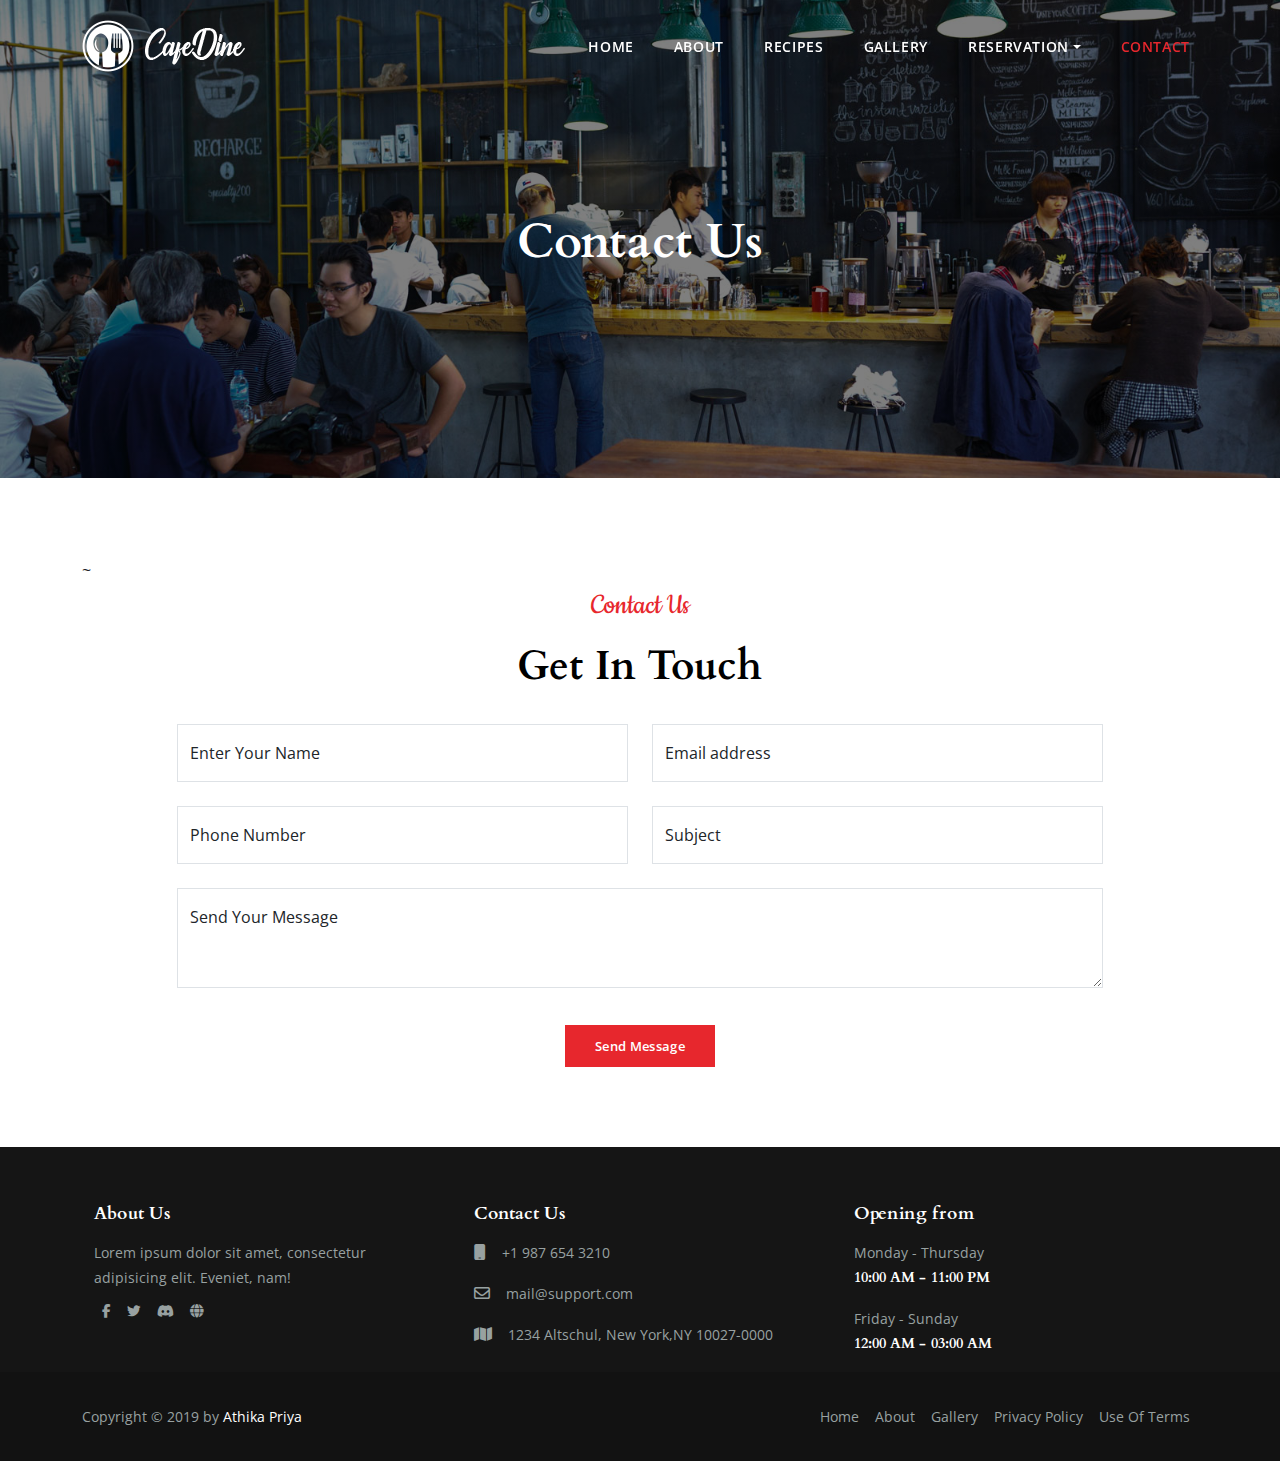
<file: contact.html>
<!DOCTYPE html>
<html lang="en-US">
<head>
    <!-- meta tag -->
    <meta charset="UTF-8">
    <meta name="keyword" content="html, css, javascript, bootstrap, jquery">
    <meta name="author" content="Athika Chowdhury Priya">
    <meta name="viewport" content="width=device-width, initial-scale=1.0">
    <!-- title tag -->
    <title>Cafedine - Contact </title>
    <!-- google fonts  -->
    <link href="https://fonts.googleapis.com/css2?family=Cardo:ital,wght@0,400;0,700;1,400&family=Cookie&family=Open+Sans:ital,wght@0,300..800;1,300..800&display=swap" rel="stylesheet">
    <!-- font awesome cdn  -->
    <link rel="stylesheet" href="https://cdnjs.cloudflare.com/ajax/libs/font-awesome/6.7.2/css/all.min.css">
    <!-- bootstrap css cdn -->
    <link rel="stylesheet" href="https://cdn.jsdelivr.net/npm/bootstrap@5.3.3/dist/css/bootstrap.min.css">
    <!-- swiper css cdn -->
    <link rel="stylesheet" href="https://cdn.jsdelivr.net/npm/swiper@11/swiper-bundle.min.css"/>
    <!-- aos css cdn -->
    <link href="https://unpkg.com/aos@2.3.1/dist/aos.css" rel="stylesheet">
    <!-- my css -->
    <link rel="stylesheet" href="assets/css/style.css">
    <!-- responsive css -->
    <link rel="stylesheet" href="assets/css/responsive.css">
</head>
<body>


    <!-- header starts here -->
    <header>
        <!-- nav starts here -->
        <nav class="navbar navbar-expand-lg fixed-top">
            <div class="container">
                <!-- navbar brand/logo -->
                <a href="index.html" class="navbar-brand">
                    <img src="assets/images/logo.png" alt="Logo">
                </a>
                <!-- toggler btn -->
                <button class="navbar-toggler" type="button" data-bs-toggle="collapse" data-bs-target="#myNav">
                    <i class="fa-solid fa-bars"></i>
                </button>
                <!-- navbar nav -->
                <div class="collapse navbar-collapse justify-content-around" id="myNav">
                    <ul class="navbar-nav ms-auto mb-lg-0 align-items-center ">
                        <li class="nav-item ms-lg-4">
                            <a href="index.html" class="nav-link fw-semibold text-uppercase text-white " target="_blank">Home</a>
                        </li>
                        <li class="nav-item ms-lg-4">
                            <a href="about.html" class="nav-link fw-semibold text-uppercase text-white" >About</a>
                        </li>
                        <li class="nav-item ms-lg-4">
                            <a href="recipes.html" class="nav-link fw-semibold text-uppercase text-white " target="_blank">Recipes</a>
                        </li>
                        <li class="nav-item ms-lg-4">
                            <a href="gallery.html" class="nav-link fw-semibold text-uppercase text-white " target="_blank">Gallery</a>
                        </li>
                        <!-- nav dropdown btn -->
                        <li class="nav-item ms-lg-4 dropdown">
                            <a href="#" class="nav-link dropdown-toggle fw-semibold text-uppercase text-white " role="button" data-bs-toggle="dropdown" aria-expanded="false">Reservation</a>
                            <!-- dropdown list -->
                            <ul class="dropdown-menu">
                                <li class="p-lg-1">
                                    <a href="reservation.html" class="dropdown-item text-uppercase fw-semibold ">reservation</a>
                                </li>
                                <li class="p-lg-1">
                                    <a href="cart.html" class="dropdown-item text-uppercase fw-semibold " >cart</a>
                                </li>
                                <li class="p-lg-1">
                                    <a href="#" class="dropdown-item text-uppercase fw-semibold " >shipping</a>
                                </li>
                                <li class="p-lg-1">
                                    <a href="#" class="dropdown-item text-uppercase fw-semibold " >payment</a>
                                </li>
                                <li class="p-lg-1">
                                    <a href="#" class="dropdown-item text-uppercase fw-semibold " >confirmation</a>
                                </li>
                            </ul>
                        </li>
                        <li class="nav-item ms-lg-4">
                            <a href="contact.html" class="nav-link fw-semibold text-uppercase active" aria-current="true">Contact</a>
                        </li>
                    </ul>
                </div>
            </div>
        </nav>
        <!-- nav ends here -->
     </header>
    <!-- header ends here -->



    <!-- main starts here -->


    <!-- about banner starts here -->
    <section id="about-banner">
        <div class="container-fluid">
            <div class="row">
                <div class="col-12">
                    <h1 class="text-white text-center section-mainHeading" >Contact Us</h1>
                </div>
            </div>
        </div>
     </section>
    <!-- about banner ends here -->


    <!-- contact section starts here -->
     <section id="contact"class="section-gap">
        <div class="container">
            <!-- contact heading -->~
            <div class="row">
                <div class="offset-lg-2 col-lg-8">
                    <div class="text-center text-capitalize">
                        <span class="heading" >Contact us</span>
                        <h2 class="sub-heading" >Get in touch</h2>
                    </div>
                </div>
            </div>
            <!-- contact form -->
             <div class="row">
                <div class="offset-lg-1 col-lg-10">

                    <form action="" method="get">

                        <div class="row">
    
                            <!-- name -->
                            <div class="col-md-6 g-4">
                                <div class="form-floating ">
                                    <input type="name" class="form-control" id="name" name="name" placeholder="Full Name" required >
                                    <label for="name">Enter Your Name </label>
                                </div>
                            </div>
    
                            <!-- Email -->
                            <div class=" col-md-6 g-4">
                                <div class="form-floating ">
                                    <input type="email" class="form-control" id="email" placeholder="name@example.com" required >
                                    <label for="email">Email address</label>
                                  </div>
                            </div>

                            <!-- Phone -->
                            <div class=" col-md-6 g-4">
                                <div class="form-floating ">
                                    <input type="tel" class="form-control" id="phone" name="phone" placeholder="Phone Number" required >
                                    <label for="phone">Phone Number </label>
                                  </div>
                            </div>
    
                            <!-- Subject -->
                            <div class="col-md-6 g-4">
                                <div class="form-floating ">
                                    <input type="subject" class="form-control" id="subject" name="subject" placeholder="Subject" >
                                    <label for="subject">Subject </label>
                                  </div>
                            </div>

                            <!-- message -->
                             <div class="col-12 mt-4">
                                <div class="form-floating">
                                    <textarea class="form-control" placeholder="Leave a comment here" id="message" style="height: 100px"></textarea>
                                    <label for="message">Send Your Message</label>
                                  </div>
                             </div>


                             <!-- submit btn -->
                              <div class="text-center mt-3">
                                <button type="submit" class="btn btn-style">Send Message</button>
                              </div>
    
                        </div>
    
                    </form>

                </div>
             </div>
        </div>
     </section>
    <!-- contact section ends here -->


    <!-- main ends here -->




     <!-- footer starts here  -->
     <footer class="section-gap">
        <div class="container">
            <div class="row">
                <!-- footer part 1 -->
                <div class="col-md-4 g-5  mt-3 mt-md-0">
                    <h3 class="heading3">About Us</h3>
                    <p class="description mt-3 mb-0 ">Lorem ipsum dolor sit amet, consectetur adipisicing elit. Eveniet, nam!</p>
                    <!-- footer nav icon -->
                    <ul class="nav ">
                        <li class="nav-item">
                            <a href="#" class="nav-link">
                                <i class="fa-brands fa-facebook-f"></i>
                            </a>
                        </li>
                        <li class="nav-item">
                            <a href="#" class="nav-link">
                                <i class="fa-brands fa-twitter"></i>
                            </a>
                        </li>
                        <li class="nav-item">
                            <a href="#" class="nav-link">
                                <i class="fa-brands fa-discord"></i>
                            </a>
                        </li>
                        <li class="nav-item">
                            <a href="#" class="nav-link">
                                <i class="fa-solid fa-globe"></i>
                            </a>
                        </li>
                    </ul>
                </div>
                <!-- footer part 2 -->
                <div class="col-md-4 g-5  mt-3 mt-md-0 contact-no">
                    <h3 class="heading3">Contact Us</h3>
                    <div class="d-flex mt-3 ">
                        <i class="fa-solid fa-mobile mt-1"></i>
                        <p class="description  ms-3">+1 987 654 3210</p>
                    </div>
                    <div class="d-flex">
                        <i class="fa-regular fa-envelope mt-1"></i>
                        <p class="description  ms-3">mail@support.com</p>
                    </div>
                    <div class="d-flex">
                        <i class="fa-solid fa-map mt-1"></i>
                        <p class="description  ms-3">1234 Altschul, New York,NY 10027-0000</p>
                    </div>
                </div>
                <!-- footer part 3 -->
                <div class="col-md-4 g-5  mt-3 mt-md-0">
                    <h3 class="heading3">Opening from</h3>
                    <p class="description mt-3">Monday - Thursday
                        <span>10:00 AM - 11:00 PM</span>
                    </p>
                    <p class="description">Friday - Sunday
                        <span>12:00 AM - 03:00 AM</span>
                    </p>
                </div>
            </div>
        </div>
        <div class="container-fluid">
           <div class="container">
             <!-- footer nav  -->
             <div class="row align-items-center  py-4 justify-content-around">
                <div class="col-md-3">
                    <div class="text-center text-lg-start">
                        <p class="description mb-2 mb-lg-0">Copyright © 2019 by 
                            <a href="javascript:void(0)" class="text-decoration-none text-white ">Athika Priya </a>
                        </p>
                    </div>
                </div>
                <div class="col-md-9">
                    <ul class="nav justify-content-center justify-content-lg-end">
                        <li class="nav-item">
                            <a href="index.html" class="nav-link description">Home</a>
                        </li>
                        <li class="nav-item">
                            <a href="about.html" class="nav-link description">About</a>
                        </li>
                        <li class="nav-item">
                            <a href="gallery.html" class="nav-link description">Gallery</a>
                        </li>
                        <li class="nav-item">
                            <a href="#" class="nav-link description">Privacy Policy</a>
                        </li>
                        <li class="nav-item">
                            <a href="#" class="nav-link description">Use Of Terms</a>
                        </li>
                    </ul>
                </div>
            </div>
           </div>
        </div>
    </footer>
    <!-- footer ends here  -->






 <!-- jquery cdn -->
 <script src="https://cdnjs.cloudflare.com/ajax/libs/jquery/3.7.1/jquery.min.js"></script>
 
 <!-- swiper js -->
 <script src="https://cdn.jsdelivr.net/npm/swiper@11/swiper-bundle.min.js"></script>
 <!-- bootstrap js cdn -->
 <script src="https://cdn.jsdelivr.net/npm/bootstrap@5.3.3/dist/js/bootstrap.bundle.min.js"></script>
 <!-- my js -->
  <script src="assets/js/script.js"></script>
</body>
</html>
</file>
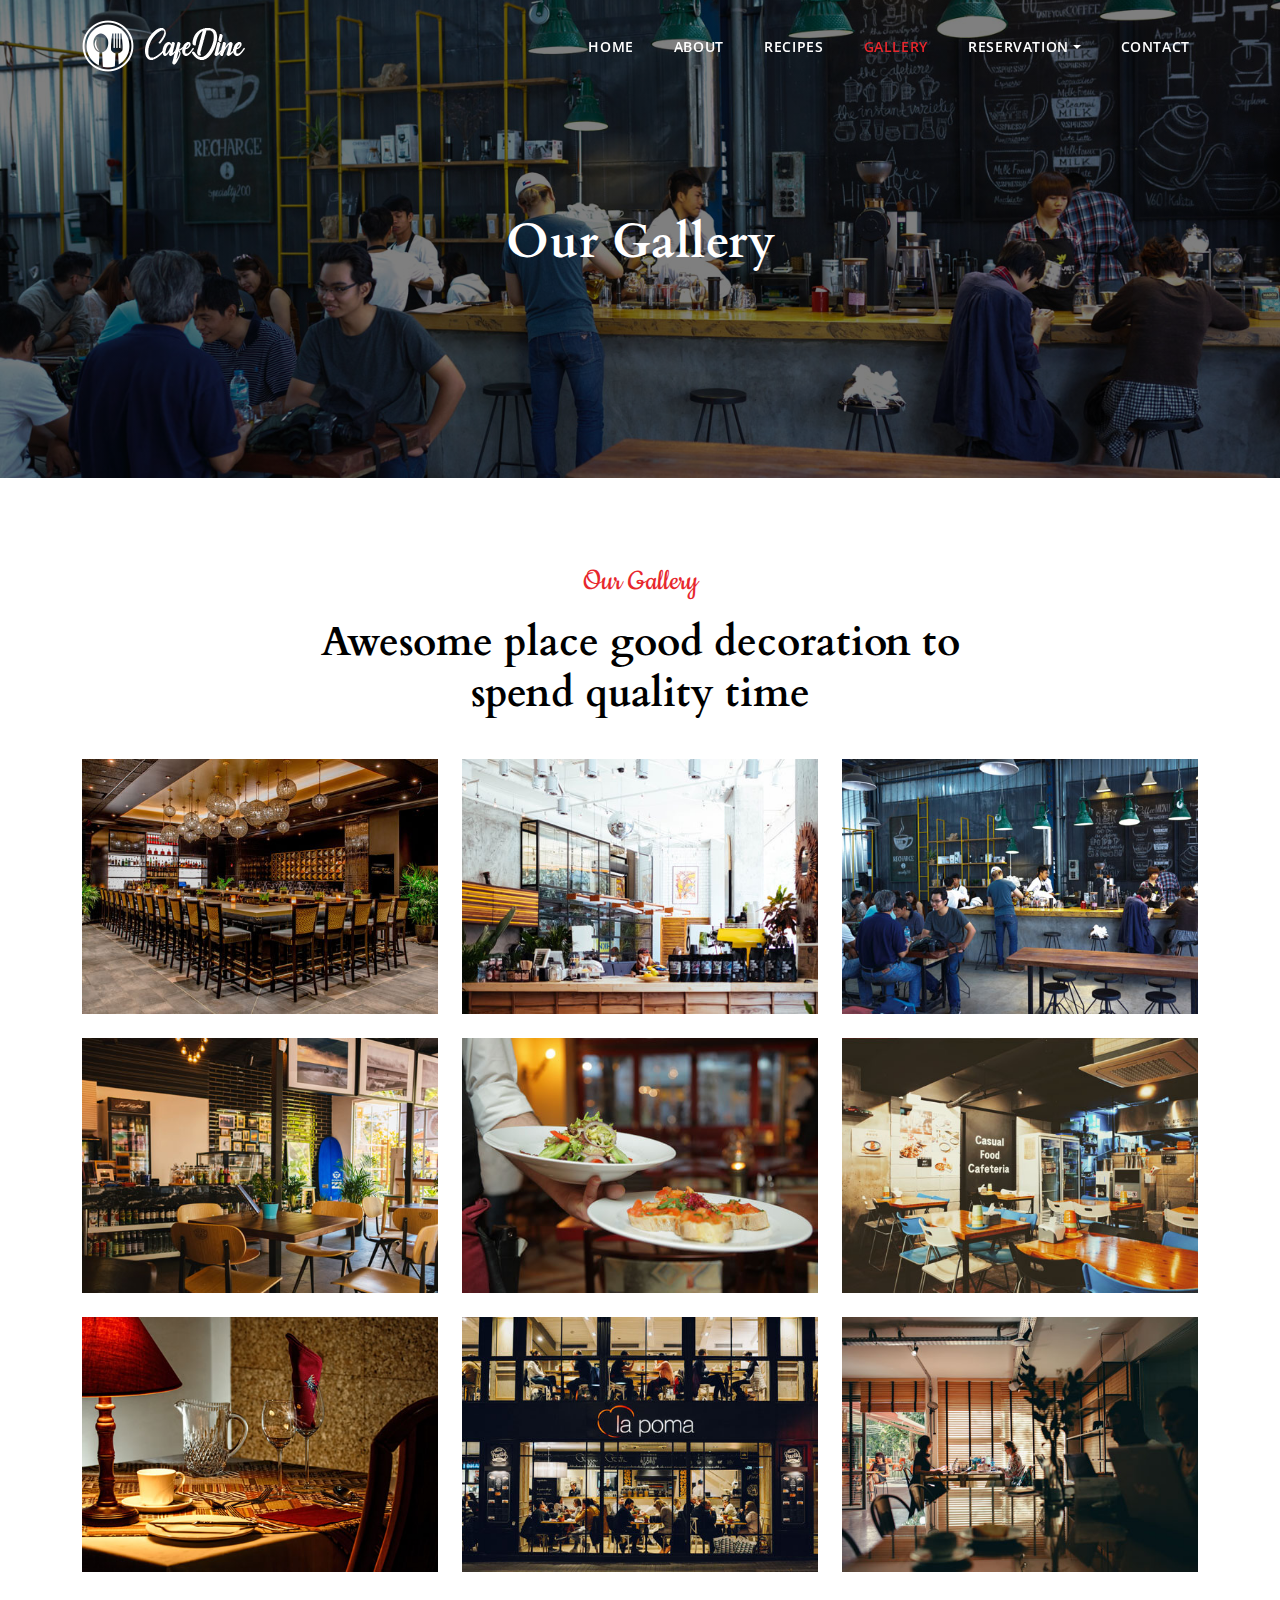
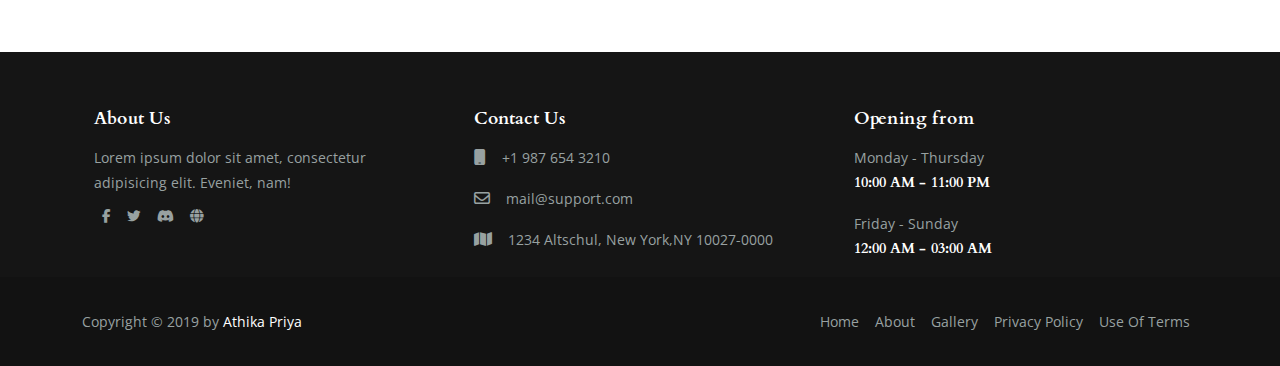
<file: gallery.html>
<!DOCTYPE html>
<html lang="en-US">
<head>
    <!-- meta tag -->
    <meta charset="UTF-8">
    <meta name="keyword" content="html, css, javascript, bootstrap, jquery">
    <meta name="author" content="Athika Chowdhury Priya">
    <meta name="viewport" content="width=device-width, initial-scale=1.0">
    <!-- title tag -->
    <title>Cafedine - Gallery </title>
    <!-- google fonts  -->
    <link href="https://fonts.googleapis.com/css2?family=Cardo:ital,wght@0,400;0,700;1,400&family=Cookie&family=Open+Sans:ital,wght@0,300..800;1,300..800&display=swap" rel="stylesheet">
    <!-- font awesome cdn  -->
    <link rel="stylesheet" href="https://cdnjs.cloudflare.com/ajax/libs/font-awesome/6.7.2/css/all.min.css">
    <!-- bootstrap css cdn -->
    <link rel="stylesheet" href="https://cdn.jsdelivr.net/npm/bootstrap@5.3.3/dist/css/bootstrap.min.css">
    <!-- swiper css cdn -->
    <link rel="stylesheet" href="https://cdn.jsdelivr.net/npm/swiper@11/swiper-bundle.min.css"/>
    <!-- aos css cdn -->
    <link href="https://unpkg.com/aos@2.3.1/dist/aos.css" rel="stylesheet">
    <!-- my css -->
    <link rel="stylesheet" href="assets/css/style.css">
    <!-- responsive css -->
    <link rel="stylesheet" href="assets/css/responsive.css">
</head>
<body>
    

    <!-- header starts here -->
    <header>
        <!-- nav starts here -->
        <nav class="navbar navbar-expand-lg fixed-top">
            <div class="container">
                <!-- navbar brand/logo -->
                <a href="index.html" class="navbar-brand">
                    <img src="assets/images/logo.png" alt="Logo">
                </a>
                <!-- toggler btn -->
                <button class="navbar-toggler" type="button" data-bs-toggle="collapse" data-bs-target="#myNav">
                    <i class="fa-solid fa-bars"></i>
                </button>
                <!-- navbar nav -->
                <div class="collapse navbar-collapse justify-content-around" id="myNav">
                    <ul class="navbar-nav ms-auto mb-lg-0 align-items-center ">
                        <li class="nav-item ms-lg-4">
                            <a href="index.html" class="nav-link fw-semibold text-uppercase text-white " target="_blank">Home</a>
                        </li>
                        <li class="nav-item ms-lg-4">
                            <a href="about.html" class="nav-link fw-semibold text-uppercase text-white"  target="_blank">About</a>
                        </li>
                        <li class="nav-item ms-lg-4">
                            <a href="recipes.html" class="nav-link fw-semibold text-uppercase  text-white " target="_blank">Recipes</a>
                        </li>
                        <li class="nav-item ms-lg-4">
                            <a href="gallery.html" class="nav-link fw-semibold text-uppercase active "  aria-current="true">Gallery</a>
                        </li>
                        <!-- nav dropdown btn -->
                        <li class="nav-item ms-lg-4 dropdown">
                            <a href="#" class="nav-link dropdown-toggle fw-semibold text-uppercase text-white " role="button" data-bs-toggle="dropdown" aria-expanded="false">Reservation</a>
                            <!-- dropdown list -->
                            <ul class="dropdown-menu">
                                <li class="p-lg-1">
                                    <a href="reservation.html" class="dropdown-item text-uppercase fw-semibold ">reservation</a>
                                </li>
                                <li class="p-lg-1">
                                    <a href="cart.html" class="dropdown-item text-uppercase fw-semibold " >cart</a>
                                </li>
                                <li class="p-lg-1">
                                    <a href="shipping.html" class="dropdown-item text-uppercase fw-semibold " >shipping</a>
                                </li>
                                <li class="p-lg-1">
                                    <a href="payment.html" class="dropdown-item text-uppercase fw-semibold ">payment</a>
                                </li>
                                <li class="p-lg-1">
                                    <a href="confirmation.html" class="dropdown-item text-uppercase fw-semibold ">confirmation</a>
                                </li>
                            </ul>
                        </li>
                        <li class="nav-item ms-lg-4">
                            <a href="contact.html" class="nav-link fw-semibold text-uppercase text-white " target="_blank">Contact</a>
                        </li>
                    </ul>
                </div>
            </div>
        </nav>
        <!-- nav ends here -->
     </header>
    <!-- header ends here -->


    <!-- main starts here -->

        <!-- about banner starts here -->
        <section id="about-banner">
            <div class="container-fluid">
                <div class="row">
                    <div class="col-12">
                        <h1 class="text-white text-center section-mainHeading">Our Gallery</h1>
                    </div>
                </div>
            </div>
        </section>
        <!-- about banner ends here -->


        <!-- gallery starts here -->
         <section id="gallery" class="section-gap">
            <div class="container">
                <!-- gallery hearder -->
                <div class="row">
                    <div class="offset-md-2 col-md-8">
                        <div class="text-center">
                            <span class="heading" >Our Gallery</span>
                            <p class="sub-heading" >Awesome place good decoration to spend quality time</p>
                        </div>
                    </div>
                </div>
                <!-- gallery -->
                 <div class="row">
                    <!-- gallery 1 -->
                    <div class="col-md-4 g-4" >
                        <div>
                            <img src="assets/images/gallery1.jpg" alt="gallery" class="img-fluid">
                        </div>
                    </div>
                    <!-- gallery 2 -->
                    <div class="col-md-4 g-4" >
                       <div>
                        <img src="assets/images/gallery2.jpg" alt="gallery" class="img-fluid">
                       </div>
                    </div>
                    <!-- gallery 3 -->
                    <div class="col-md-4 g-4" >
                        <div>
                            <img src="assets/images/gallery3.jpg" alt="gallery" class="img-fluid">
                        </div>
                    </div>
                    <!-- gallery 4 -->
                    <div class="col-md-4 g-4" >
                        <div>
                            <img src="assets/images/gallery4.jpg" alt="gallery" class="img-fluid">
                        </div>
                    </div>
                    <!-- gallery 5 -->
                    <div class="col-md-4 g-4">
                        <div>
                            <img src="assets/images/gallery5.jpg" alt="gallery" class="img-fluid">
                        </div>
                    </div>
                    <!-- gallery 6 -->
                    <div class="col-md-4 g-4" >
                        <div>
                            <img src="assets/images/gallery6.jpg" alt="gallery" class="img-fluid">
                        </div>
                    </div>
                    <!-- gallery 7 -->
                    <div class="col-md-4 g-4" >
                        <div>
                            <img src="assets/images/gallery7.jpg" alt="gallery" class="img-fluid">
                        </div>
                    </div>
                    <!-- gallery 8 -->
                    <div class="col-md-4 g-4" >
                        <div>
                            <img src="assets/images/gallery8.jpg" alt="gallery" class="img-fluid">
                        </div>
                    </div>
                    <!-- gallery 9 -->
                    <div class="col-md-4 g-4">
                        <div>
                            <img src="assets/images/gallery9.jpg" alt="gallery" class="img-fluid">
                        </div>
                    </div>
                 </div>
            </div>
         </section>
        <!-- gallery ends here -->


    <!-- main ends here -->




    <!-- footer starts here  -->
    <footer class="section-gap">
        <div class="container">
            <div class="row">
                <!-- footer part 1 -->
                <div class="col-md-4 g-5  mt-3 mt-md-0">
                    <h3 class="heading3">About Us</h3>
                    <p class="description mt-3 mb-0 ">Lorem ipsum dolor sit amet, consectetur adipisicing elit. Eveniet, nam!</p>
                    <!-- footer nav icon -->
                    <ul class="nav ">
                        <li class="nav-item">
                            <a href="#" class="nav-link">
                                <i class="fa-brands fa-facebook-f"></i>
                            </a>
                        </li>
                        <li class="nav-item">
                            <a href="#" class="nav-link">
                                <i class="fa-brands fa-twitter"></i>
                            </a>
                        </li>
                        <li class="nav-item">
                            <a href="#" class="nav-link">
                                <i class="fa-brands fa-discord"></i>
                            </a>
                        </li>
                        <li class="nav-item">
                            <a href="#" class="nav-link">
                                <i class="fa-solid fa-globe"></i>
                            </a>
                        </li>
                    </ul>
                </div>
                <!-- footer part 2 -->
                <div class="col-md-4 g-5  mt-3 mt-md-0 contact-no ">
                    <h3 class="heading3">Contact Us</h3>
                    <div class="d-flex mt-3 ">
                        <i class="fa-solid fa-mobile mt-1"></i>
                        <p class="description  ms-3">+1 987 654 3210</p>
                    </div>
                    <div class="d-flex">
                        <i class="fa-regular fa-envelope mt-1"></i>
                        <p class="description  ms-3">mail@support.com</p>
                    </div>
                    <div class="d-flex">
                        <i class="fa-solid fa-map mt-1"></i>
                        <p class="description  ms-3">1234 Altschul, New York,NY 10027-0000</p>
                    </div>
                </div>
                <!-- footer part 3 -->
                <div class="col-md-4 g-5  mt-3 mt-md-0">
                    <h3 class="heading3">Opening from</h3>
                    <p class="description mt-3">Monday - Thursday
                        <span>10:00 AM - 11:00 PM</span>
                    </p>
                    <p class="description">Friday - Sunday
                        <span>12:00 AM - 03:00 AM</span>
                    </p>
                </div>
            </div>
        </div>
        <div class="container-fluid">
           <div class="container">
             <!-- footer nav  -->
             <div class="row align-items-center  py-4 justify-content-around">
                <div class="col-md-3">
                    <div class="text-center text-lg-start">
                        <p class="description mb-2 mb-lg-0">Copyright © 2019 by 
                            <a href="javascript:void(0)" class="text-decoration-none text-white ">Athika Priya </a>
                        </p>
                    </div>
                </div>
                <div class="col-md-9">
                    <ul class="nav justify-content-center justify-content-lg-end">
                        <li class="nav-item">
                            <a href="#" class="nav-link description">Home</a>
                        </li>
                        <li class="nav-item">
                            <a href="#" class="nav-link description">About</a>
                        </li>
                        <li class="nav-item">
                            <a href="#" class="nav-link description">Gallery</a>
                        </li>
                        <li class="nav-item">
                            <a href="#" class="nav-link description">Privacy Policy</a>
                        </li>
                        <li class="nav-item">
                            <a href="#" class="nav-link description">Use Of Terms</a>
                        </li>
                    </ul>
                </div>
            </div>
           </div>
        </div>
    </footer>
    <!-- footer ends here  -->






<!-- jquery cdn -->
<script src="https://cdnjs.cloudflare.com/ajax/libs/jquery/3.7.1/jquery.min.js"></script>

<!-- bootstrap js cdn -->
<script src="https://cdn.jsdelivr.net/npm/bootstrap@5.3.3/dist/js/bootstrap.bundle.min.js"></script>
<!-- my js -->
 <script src="assets/js/script.js"></script>
</body>
</html>
</file>
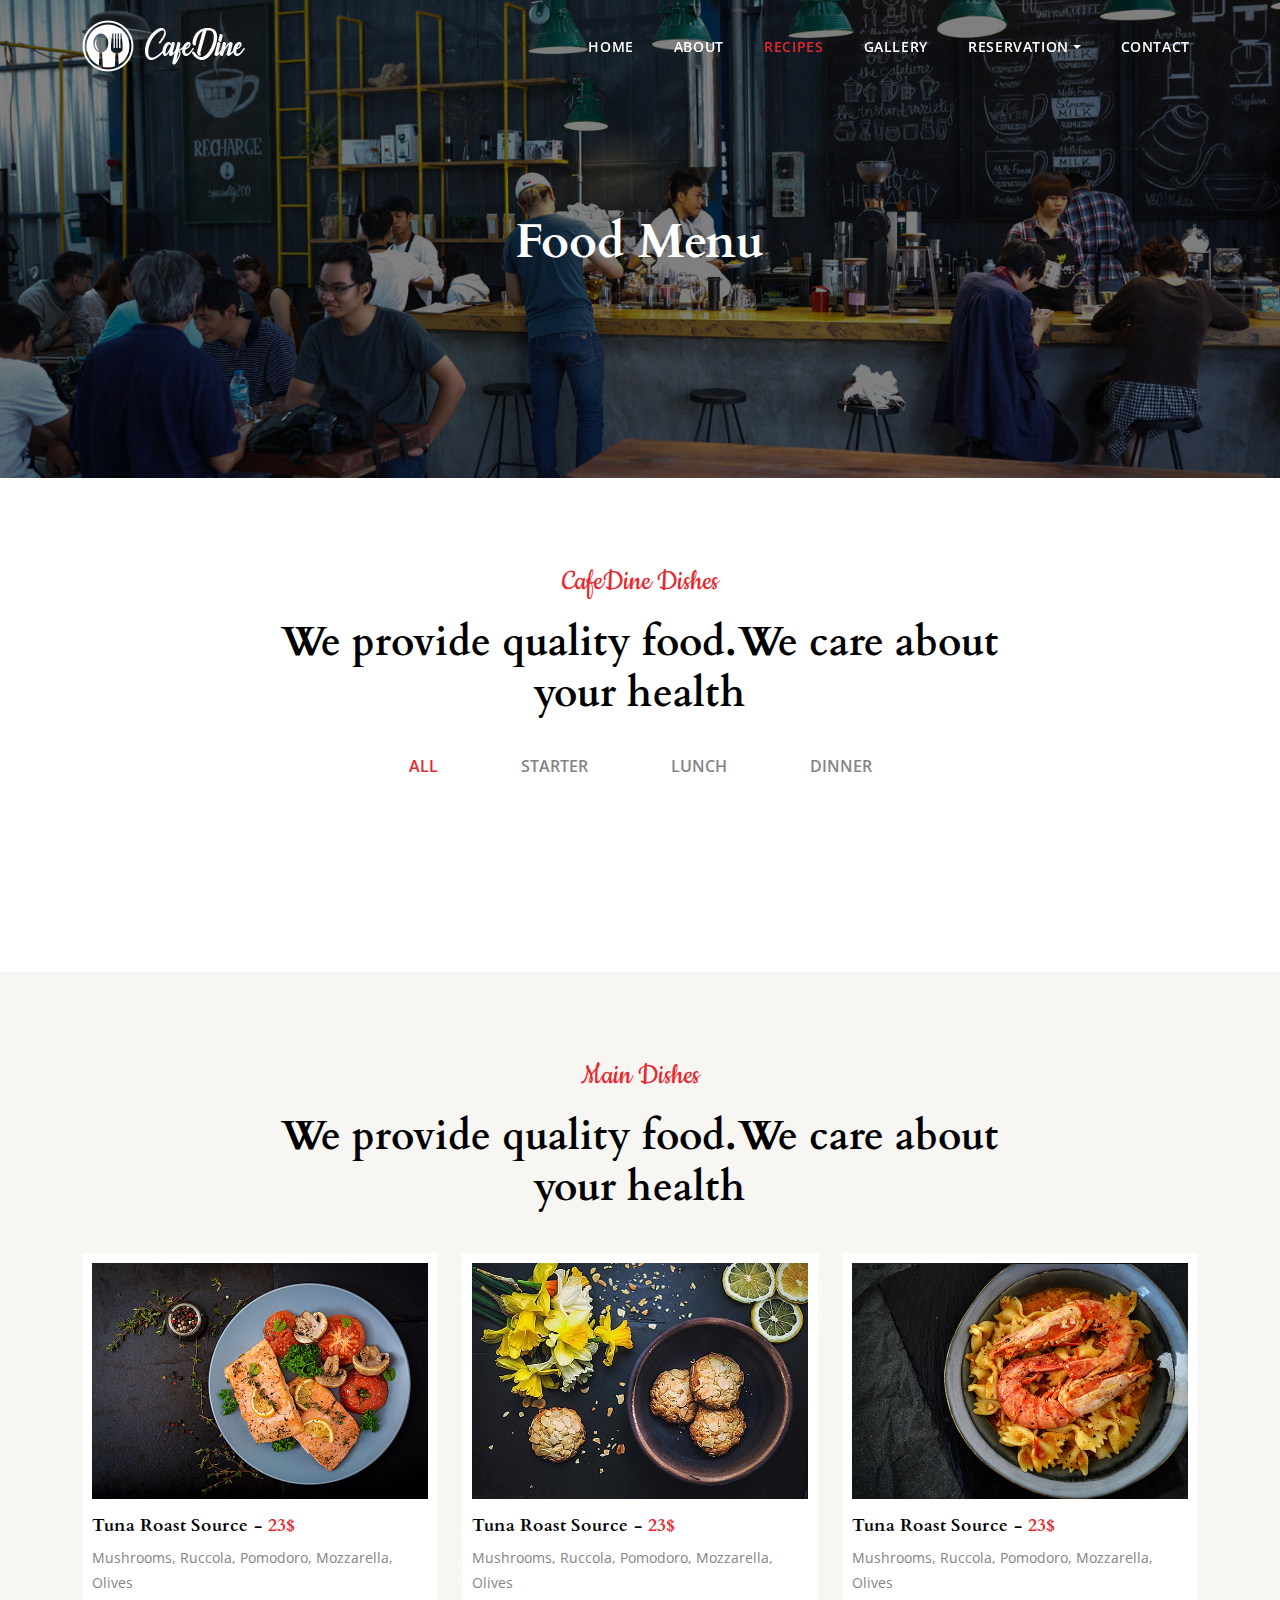
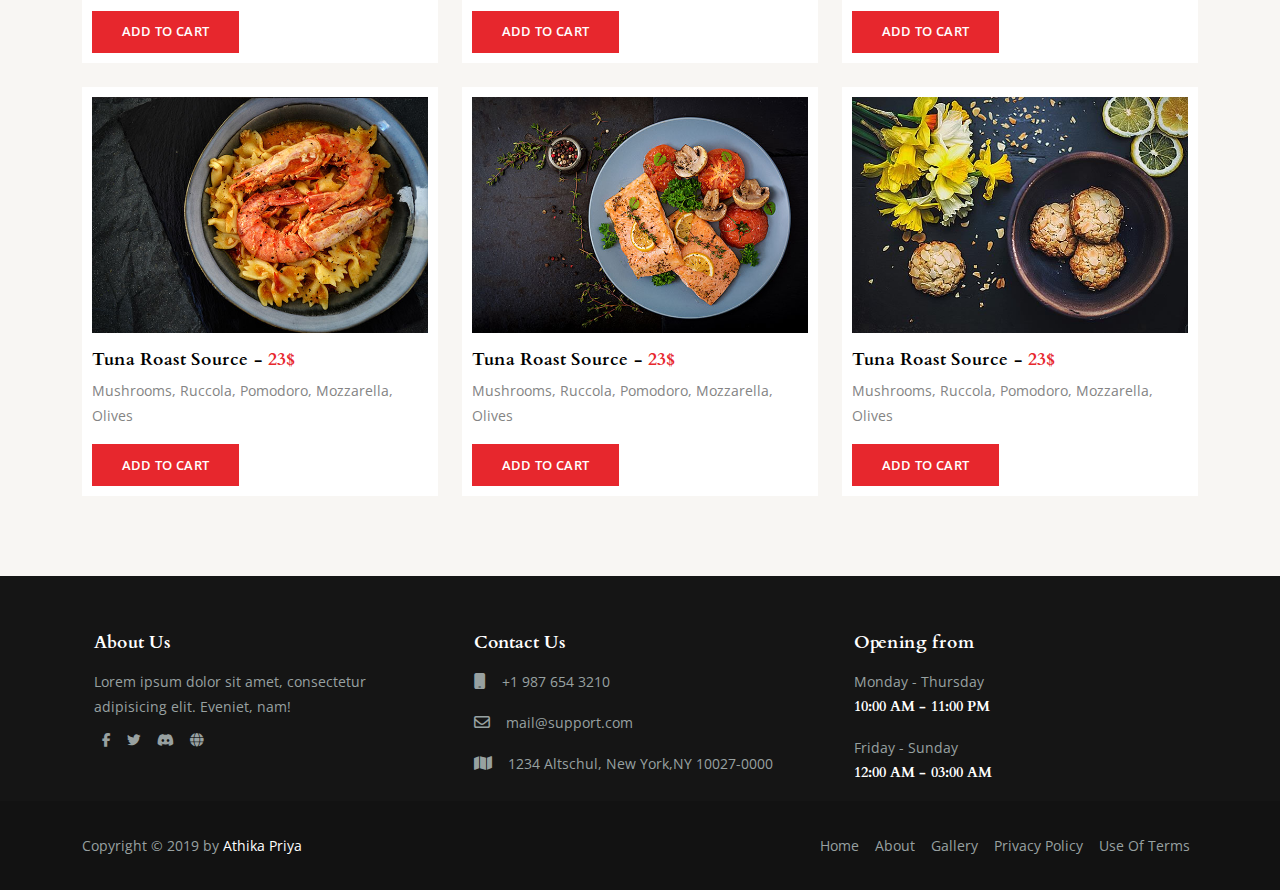
<file: recipes.html>
<!DOCTYPE html>
<html lang="en-US">
<head>
    <!-- meta tag -->
    <meta charset="UTF-8">
    <meta name="keyword" content="html, css, javascript, bootstrap, jquery">
    <meta name="author" content="Athika Chowdhury Priya">
    <meta name="viewport" content="width=device-width, initial-scale=1.0">
    <!-- title tag -->
    <title>Cafedine - Recipes </title>
    <!-- google fonts  -->
    <link href="https://fonts.googleapis.com/css2?family=Cardo:ital,wght@0,400;0,700;1,400&family=Cookie&family=Open+Sans:ital,wght@0,300..800;1,300..800&display=swap" rel="stylesheet">
    <!-- font awesome cdn  -->
    <link rel="stylesheet" href="https://cdnjs.cloudflare.com/ajax/libs/font-awesome/6.7.2/css/all.min.css">
    <!-- bootstrap css cdn -->
    <link rel="stylesheet" href="https://cdn.jsdelivr.net/npm/bootstrap@5.3.3/dist/css/bootstrap.min.css">
    <!-- swiper css cdn -->
    <link rel="stylesheet" href="https://cdn.jsdelivr.net/npm/swiper@11/swiper-bundle.min.css"/>
    <!-- aos css cdn -->
    <link href="https://unpkg.com/aos@2.3.1/dist/aos.css" rel="stylesheet">
    <!-- my css -->
    <link rel="stylesheet" href="assets/css/style.css">
    <!-- responsive css -->
    <link rel="stylesheet" href="assets/css/responsive.css">
</head>
<body>

    <!-- header starts here -->
    <header>
        <!-- nav starts here -->
        <nav class="navbar navbar-expand-lg fixed-top">
            <div class="container">
                <!-- navbar brand/logo -->
                <a href="index.html" class="navbar-brand">
                    <img src="assets/images/logo.png" alt="Logo">
                </a>
                <!-- toggler btn -->
                <button class="navbar-toggler" type="button" data-bs-toggle="collapse" data-bs-target="#myNav">
                    <i class="fa-solid fa-bars"></i>
                </button>
                <!-- navbar nav -->
                <div class="collapse navbar-collapse justify-content-around" id="myNav">
                    <ul class="navbar-nav ms-auto mb-lg-0 align-items-center ">
                        <li class="nav-item ms-lg-4">
                            <a href="index.html" class="nav-link fw-semibold text-uppercase text-white " target="_blank">Home</a>
                        </li>
                        <li class="nav-item ms-lg-4">
                            <a href="about.html" class="nav-link fw-semibold text-uppercase text-white"  target="_blank">About</a>
                        </li>
                        <li class="nav-item ms-lg-4">
                            <a href="recipes.html" class="nav-link fw-semibold text-uppercase  active"  aria-current="true">Recipes</a>
                        </li>
                        <li class="nav-item ms-lg-4">
                            <a href="gallery.html" class="nav-link fw-semibold text-uppercase text-white " target="_blank">Gallery</a>
                        </li>
                        <!-- nav dropdown btn -->
                        <li class="nav-item ms-lg-4 dropdown">
                            <a href="#" class="nav-link dropdown-toggle fw-semibold text-uppercase text-white " role="button" data-bs-toggle="dropdown" aria-expanded="false">Reservation</a>
                            <!-- dropdown list -->
                            <ul class="dropdown-menu">
                                <li class="p-lg-1">
                                    <a href="reservation.html" class="dropdown-item text-uppercase fw-semibold ">reservation</a>
                                </li>
                                <li class="p-lg-1">
                                    <a href="cart.html" class="dropdown-item text-uppercase fw-semibold " >cart</a>
                                </li>
                                <li class="p-lg-1">
                                    <a href="#" class="dropdown-item text-uppercase fw-semibold " >shipping</a>
                                </li>
                                <li class="p-lg-1">
                                    <a href="#" class="dropdown-item text-uppercase fw-semibold ">payment</a>
                                </li>
                                <li class="p-lg-1">
                                    <a href="#" class="dropdown-item text-uppercase fw-semibold ">confirmation</a>
                                </li>
                            </ul>
                        </li>
                        <li class="nav-item ms-lg-4">
                            <a href="contact.html" class="nav-link fw-semibold text-uppercase text-white " target="_blank">Contact</a>
                        </li>
                    </ul>
                </div>
            </div>
        </nav>
        <!-- nav ends here -->
     </header>
    <!-- header ends here -->


     <!-- main starts here -->

     <main>

       <!-- recipes banner starts here -->
       <section id="about-banner">
        <div class="container-fluid">
            <div class="row">
                <div class="col-12">
                    <h1 class="text-white text-center section-mainHeading"  >Food Menu </h1>
                </div>
            </div>
        </div>
     </section>
    <!-- recipes banner ends here -->



    <!-- menu starts here -->
    <section id="menu" class="section-gap">
        <div class="container">
            <!-- menu heading -->
            <div class="row">
                <div class="offset-md-2 col-md-8">
                    <div class="text-center">
                        <span class="heading" >CafeDine Dishes</span>
                        <p class="sub-heading" >We provide quality food.We care about your health</p>
                    </div>
                </div>
            </div>

            <!-- menu nav -->
             <div class="row mt-3">
                <div class=" offset-lg-3 col-lg-6 offset-md-2 col-md-8">
                     <ul class="nav justify-content-around">
                        <li class="nav-item filter" data-filter="all">
                            <a href="javascript:void(0)" class="nav-link text-uppercase active menu-btn ">All</a>
                        </li>
                        <li class="nav-item filter" data-filter="starter">
                            <a href="javascript:void(0)" class="nav-link text-uppercase menu-btn ">starter</a>
                        </li>
                        <li class="nav-item filter" data-filter="lunch">
                            <a href="javascript:void(0)" class="nav-link text-uppercase menu-btn ">lunch</a>
                        </li>
                        <li class="nav-item filter" data-filter="dinner">
                            <a href="javascript:void(0)" class="nav-link text-uppercase menu-btn ">dinner</a>
                        </li>
                     </ul>
                </div>
             </div>

             <!-- menu content -->
              <div class="row mt-4" id="Grid">
                <!-- menu item 1 -->
                <div class="col-md-6 g-4 mix starter "data-custom-order="1">
                    <div class="d-flex">
                        <img src="assets/images/menu1.jpg" alt="Menu Item" class="img-fluid">
                        <div class="ms-4">
                            <h4 class="heading3">Vitello Tonato - 
                                <span>23$</span>
                            </h4>
                            <p class="description">Chinese mustard/Chipotle aiol</p>
                        </div>
                    </div>
                </div>
                <!-- menu item 2 -->
                <div class="col-md-6 g-4 mix lunch" data-custom-order="2">
                    <div class="d-flex">
                        <img src="assets/images/menu2.jpg" alt="Menu Item" class="img-fluid">
                        <div class="ms-4">
                            <h4 class="heading3">Crema di Pomodoro - 
                                <span>35$</span>
                            </h4>
                            <p class="description">Chinese mustard/Chipotle aiol</p>
                        </div>
                    </div>
                </div>
                <!-- menu item 3 -->
                <div class="col-md-6 g-4 mix dinner starter lunch" data-custom-order="3">
                    <div class="d-flex">
                        <img src="assets/images/menu3.jpg" alt="Menu Item" class="img-fluid">
                        <div class="ms-4">
                            <h4 class="heading3">Oatmeal Cookie - 
                                <span>13$</span>
                            </h4>
                            <p class="description">Chinese mustard/Ciol</p>
                        </div>
                    </div>
                </div>
                <!-- menu item 4 -->
                <div class="col-md-6 g-4 mix lunch" data-custom-order="2">
                    <div class="d-flex">
                        <img src="assets/images/menu4.jpg" alt="Menu Item" class="img-fluid">
                        <div class="ms-4">
                            <h4 class="heading3">Seasonal Soup  - 
                                <span>10$</span>
                            </h4>
                            <p class="description">Chinese mustard/Chipotle aiol</p>
                        </div>
                    </div>
                </div>
                <!-- menu item 5 -->
                <div class="col-md-6 g-4 mix dinner" data-custom-order="3">
                    <div class="d-flex">
                        <img src="assets/images/menu5.jpg" alt="Menu Item" class="img-fluid">
                        <div class="ms-4">
                            <h4 class="heading3">Pizza Pane  - 
                                <span>28$</span>
                            </h4>
                            <p class="description">Chinese mustard/Chipotle aiol</p>
                        </div>
                    </div>
                </div>
                <!-- menu item 6 -->
                <div class="col-md-6 g-4 mix starter" data-custom-order="1">
                    <div class="d-flex">
                        <img src="assets/images/menu6.jpg" alt="Menu Item" class="img-fluid">
                        <div class="ms-4">
                            <h4 class="heading3">Carpacio  - 
                                <span>20$</span>
                            </h4>
                            <p class="description">Chinese mustard/Chipotle aiol</p>
                        </div>
                    </div>
                </div>
                <!-- menu item 7 -->
                <div class="col-md-6 g-4 mix lunch dinner" data-custom-order="2">
                    <div class="d-flex">
                        <img src="assets/images/menu7.jpg" alt="Menu Item" class="img-fluid">
                        <div class="ms-4">
                            <h4 class="heading3">Insalata Rucola  - 
                                <span>15$</span>
                            </h4>
                            <p class="description">Chinese mustard/Chaiol</p>
                        </div>
                    </div>
                </div>
                <!-- menu item 8 -->
                <div class="col-md-6 g-4 mix dinner" data-custom-order="3">
                    <div class="d-flex">
                        <img src="assets/images/menu8.jpg" alt="Menu Item" class="img-fluid">
                        <div class="ms-4">
                            <h4 class="heading3">Prawn  - 
                                <span>13$</span>
                            </h4>
                            <p class="description">Chinese mustard/Chipotle aiol</p>
                        </div>
                    </div>
                </div>
              </div>

              <div class="row mt-4">
                <div class="col-12">
                    <div class="text-center">
                        <a href="#" class="text-uppercase btn btn-style text-white" data-aos="fade-down"
                        data-aos-easing="linear"
                        data-aos-duration="1500">view full menu</a>
                    </div>
                </div>
              </div>

        </div>
     </section>
     <!-- menu ends here -->


     <!-- main dishes starts here -->
        <section id="main-dishes" class="section-gap">
            <div class="container">
                <!-- main dish header -->
                <div class="row">
                    <div class="offset-md-2 col-md-8">
                        <div class="text-center">
                            <span class="heading" >Main Dishes</span>
                            <p class="sub-heading" >We provide quality food.We care about your health</p>
                        </div>
                    </div>
                </div>

                <!-- main dishes -->
                 <div class="row">
                    <!-- main dish 1 -->
                    <div class="col-md-4 g-4">
                        <div>
                            <img src="assets/images/about2.jpg" alt="Menu" class="">
                            <h4 class="heading3">Tuna Roast Source - 
                                <span> 23$ </span>
                            </h4>
                            <p class="description">Mushrooms, Ruccola, Pomodoro, Mozzarella, Olives</p>
                            <a href=""class="text-uppercase btn btn-style ">Add To Cart</a>
                        </div>
                    </div>
                    <!-- main dish 2 -->
                    <div class="col-md-4 g-4" >
                        <div>
                            <img src="assets/images/about1.jpg" alt="Menu" class="">
                            <h4 class="heading3">Tuna Roast Source - 
                                <span> 23$ </span>
                            </h4>
                            <p class="description">Mushrooms, Ruccola, Pomodoro, Mozzarella, Olives</p>
                            <a href=""class="text-uppercase btn btn-style ">Add To Cart</a>
                        </div>
                    </div>
                    <!-- main dish 3 -->
                    <div class="col-md-4 g-4" >
                        <div>
                            <img src="assets/images/about3.jpg" alt="Menu" class="">
                            <h4 class="heading3">Tuna Roast Source - 
                                <span> 23$ </span>
                            </h4>
                            <p class="description">Mushrooms, Ruccola, Pomodoro, Mozzarella, Olives</p>
                            <a href=""class="text-uppercase btn btn-style ">Add To Cart</a>
                        </div>
                    </div>
                    <!-- main dish 4 -->
                    <div class="col-md-4 g-4" >
                        <div>
                            <img src="assets/images/about3.jpg" alt="Menu" class="">
                            <h4 class="heading3">Tuna Roast Source - 
                                <span> 23$ </span>
                            </h4>
                            <p class="description">Mushrooms, Ruccola, Pomodoro, Mozzarella, Olives</p>
                            <a href=""class="text-uppercase btn btn-style ">Add To Cart</a>
                        </div>
                    </div>
                    <!-- main dish 5 -->
                    <div class="col-md-4 g-4" >
                        <div>
                            <img src="assets/images/about2.jpg" alt="Menu" class="">
                            <h4 class="heading3">Tuna Roast Source - 
                                <span> 23$ </span>
                            </h4>
                            <p class="description">Mushrooms, Ruccola, Pomodoro, Mozzarella, Olives</p>
                            <a href=""class="text-uppercase btn btn-style ">Add To Cart</a>
                        </div>
                    </div>
                    <!-- main dish 6 -->
                    <div class="col-md-4 g-4" >
                        <div>
                            <img src="assets/images/about1.jpg" alt="Menu" class="">
                            <h4 class="heading3">Tuna Roast Source - 
                                <span> 23$ </span>
                            </h4>
                            <p class="description">Mushrooms, Ruccola, Pomodoro, Mozzarella, Olives</p>
                            <a href=""class="text-uppercase btn btn-style ">Add To Cart</a>
                        </div>
                    </div>
                 </div>
            </div>
        </section>
     <!-- main dishes ends here -->

     </main>

      <!-- main ends here -->


      <!-- footer starts here  -->
    <footer>
        <div class="container">
            <div class="row">
                <!-- footer part 1 -->
                <div class="col-md-4 g-5  mt-3 mt-md-0">
                    <h3 class="heading3">About Us</h3>
                    <p class="description mt-3 mb-0 ">Lorem ipsum dolor sit amet, consectetur adipisicing elit. Eveniet, nam!</p>
                    <!-- footer nav icon -->
                    <ul class="nav ">
                        <li class="nav-item">
                            <a href="#" class="nav-link">
                                <i class="fa-brands fa-facebook-f"></i>
                            </a>
                        </li>
                        <li class="nav-item">
                            <a href="#" class="nav-link">
                                <i class="fa-brands fa-twitter"></i>
                            </a>
                        </li>
                        <li class="nav-item">
                            <a href="#" class="nav-link">
                                <i class="fa-brands fa-discord"></i>
                            </a>
                        </li>
                        <li class="nav-item">
                            <a href="#" class="nav-link">
                                <i class="fa-solid fa-globe"></i>
                            </a>
                        </li>
                    </ul>
                </div>
                <!-- footer part 2 -->
                <div class="col-md-4 g-5  mt-3 mt-md-0 contact-no">
                    <h3 class="heading3">Contact Us</h3>
                    <div class="d-flex mt-3 ">
                        <i class="fa-solid fa-mobile mt-1"></i>
                        <p class="description  ms-3">+1 987 654 3210</p>
                    </div>
                    <div class="d-flex">
                        <i class="fa-regular fa-envelope mt-1"></i>
                        <p class="description  ms-3">mail@support.com</p>
                    </div>
                    <div class="d-flex">
                        <i class="fa-solid fa-map mt-1"></i>
                        <p class="description  ms-3">1234 Altschul, New York,NY 10027-0000</p>
                    </div>
                </div>
                <!-- footer part 3 -->
                <div class="col-md-4 g-5  mt-3 mt-md-0">
                    <h3 class="heading3">Opening from</h3>
                    <p class="description mt-3">Monday - Thursday
                        <span>10:00 AM - 11:00 PM</span>
                    </p>
                    <p class="description">Friday - Sunday
                        <span>12:00 AM - 03:00 AM</span>
                    </p>
                </div>
            </div>
        </div>
        <div class="container-fluid">
           <div class="container">
             <!-- footer nav  -->
             <div class="row align-items-center  py-4 justify-content-around">
                <div class="col-md-3">
                    <div class="text-center text-lg-start">
                        <p class="description mb-2 mb-lg-0">Copyright © 2019 by 
                            <a href="javascript:void(0)" class="text-decoration-none text-white ">Athika Priya </a>
                        </p>
                    </div>
                </div>
                <div class="col-md-9">
                    <ul class="nav justify-content-center justify-content-lg-end">
                        <li class="nav-item">
                            <a href="index.html" class="nav-link description">Home</a>
                        </li>
                        <li class="nav-item">
                            <a href="about.html" class="nav-link description">About</a>
                        </li>
                        <li class="nav-item">
                            <a href="gallery.html" class="nav-link description">Gallery</a>
                        </li>
                        <li class="nav-item">
                            <a href="#" class="nav-link description">Privacy Policy</a>
                        </li>
                        <li class="nav-item">
                            <a href="#" class="nav-link description">Use Of Terms</a>
                        </li>
                    </ul>
                </div>
            </div>
           </div>
        </div>
    </footer>
    <!-- footer ends here  -->



    <!-- jquery cdn -->
    <script src="https://cdnjs.cloudflare.com/ajax/libs/jquery/3.7.1/jquery.min.js"></script>
    
     <!-- mixitup cdn -->
     <script src="https://www.jqueryscript.net/demo/jQuery-Plugin-For-Filtering-Sorting-Html-Elements-MixItUp/jquery.mixitup.min.js"></script>
    <!-- bootstrap js cdn -->
    <script src="https://cdn.jsdelivr.net/npm/bootstrap@5.3.3/dist/js/bootstrap.bundle.min.js"></script>
    <!-- my js -->
     <script src="assets/js/script.js"></script>
</body>
</html>
</file>
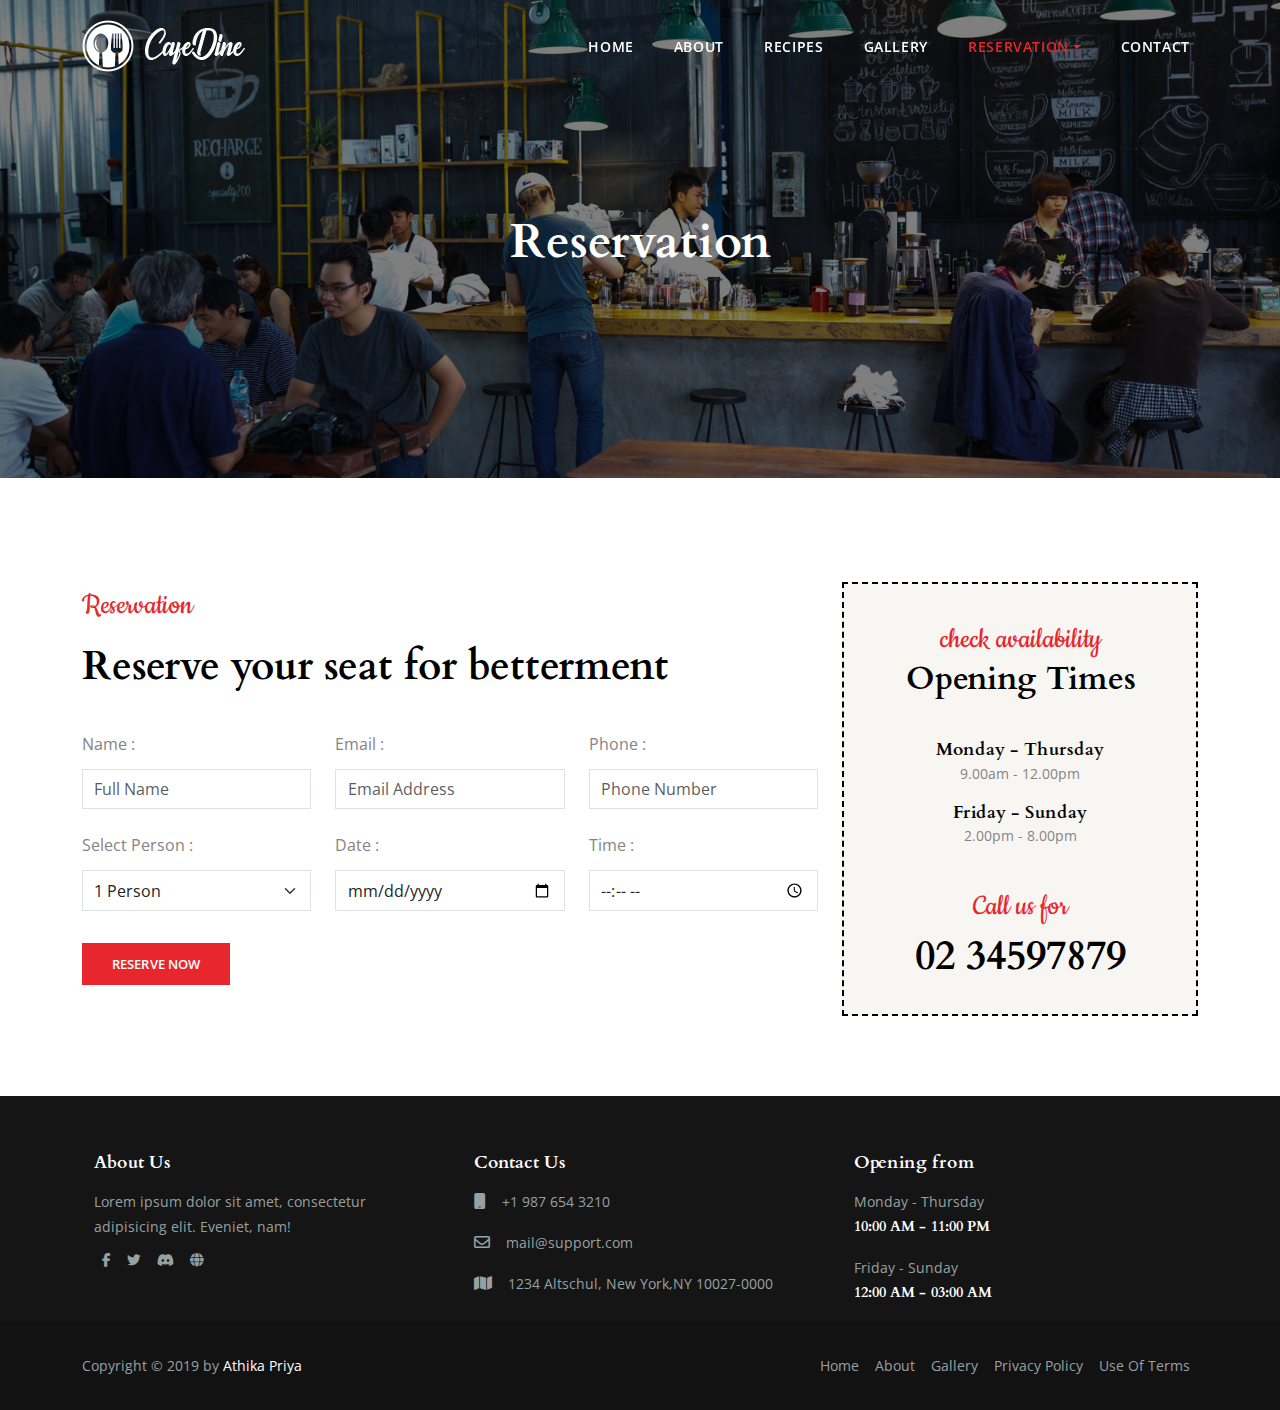
<file: reservation.html>
<!DOCTYPE html>
<html lang="en-US">
<head>
    <!-- meta tag -->
    <meta charset="UTF-8">
    <meta name="keyword" content="html, css, javascript, bootstrap, jquery">
    <meta name="author" content="Athika Chowdhury Priya">
    <meta name="viewport" content="width=device-width, initial-scale=1.0">
    <!-- title tag -->
    <title>Cafedine - Reservation </title>
    <!-- google fonts  -->
    <link href="https://fonts.googleapis.com/css2?family=Cardo:ital,wght@0,400;0,700;1,400&family=Cookie&family=Open+Sans:ital,wght@0,300..800;1,300..800&display=swap" rel="stylesheet">
    <!-- font awesome cdn  -->
    <link rel="stylesheet" href="https://cdnjs.cloudflare.com/ajax/libs/font-awesome/6.7.2/css/all.min.css">
    <!-- bootstrap css cdn -->
    <link rel="stylesheet" href="https://cdn.jsdelivr.net/npm/bootstrap@5.3.3/dist/css/bootstrap.min.css">
    <!-- swiper css cdn -->
    <link rel="stylesheet" href="https://cdn.jsdelivr.net/npm/swiper@11/swiper-bundle.min.css"/>
    <!-- aos css cdn -->
    <link href="https://unpkg.com/aos@2.3.1/dist/aos.css" rel="stylesheet">
    <!-- my css -->
    <link rel="stylesheet" href="assets/css/style.css">
    <!-- responsive css -->
    <link rel="stylesheet" href="assets/css/responsive.css">
</head>
<body>


    <!-- header starts here -->
    <header>
        <!-- nav starts here -->
        <nav class="navbar navbar-expand-lg fixed-top">
            <div class="container">
                <!-- navbar brand/logo -->
                <a href="index.html" class="navbar-brand">
                    <img src="assets/images/logo.png" alt="Logo">
                </a>
                <!-- toggler btn -->
                <button class="navbar-toggler" type="button" data-bs-toggle="collapse" data-bs-target="#myNav">
                    <i class="fa-solid fa-bars"></i>
                </button>
                <!-- navbar nav -->
                <div class="collapse navbar-collapse justify-content-around" id="myNav">
                    <ul class="navbar-nav ms-auto mb-lg-0 align-items-center ">
                        <li class="nav-item ms-lg-4">
                            <a href="index.html" class="nav-link fw-semibold text-uppercase text-white "  >Home</a>
                        </li>
                        <li class="nav-item ms-lg-4">
                            <a href="about.html" class="nav-link fw-semibold text-uppercase text-white " target="_blank">About</a>
                        </li>
                        <li class="nav-item ms-lg-4">
                            <a href="recipes.html" class="nav-link fw-semibold text-uppercase text-white  " target="_blank">Recipes</a>
                        </li>
                        <li class="nav-item ms-lg-4">
                            <a href="gallery.html" class="nav-link fw-semibold text-uppercase text-white " target="_blank">Gallery</a>
                        </li>
                        <!-- nav dropdown btn -->
                        <li class="nav-item ms-lg-4 dropdown">
                            <a href="#" class="nav-link dropdown-toggle fw-semibold text-uppercase active " role="button" data-bs-toggle="dropdown" aria-expanded="false" aria-current="true">Reservation</a>
                            <!-- dropdown list -->
                            <ul class="dropdown-menu">
                                <li class="p-lg-1">
                                    <a href="reservation.html" class="dropdown-item text-uppercase fw-semibold ">reservation</a>
                                </li>
                                <li class="p-lg-1">
                                    <a href="cart.html" class="dropdown-item text-uppercase fw-semibold ">cart</a>
                                </li>
                                <li class="p-lg-1">
                                    <a href="#" class="dropdown-item text-uppercase fw-semibold ">shipping</a>
                                </li>
                                <li class="p-lg-1">
                                    <a href="#" class="dropdown-item text-uppercase fw-semibold ">payment</a>
                                </li>
                                <li class="p-lg-1">
                                    <a href="#" class="dropdown-item text-uppercase fw-semibold ">confirmation</a>
                                </li>
                            </ul>
                        </li>
                        <li class="nav-item ms-lg-4">
                            <a href="contact.html" class="nav-link fw-semibold text-uppercase text-white " target="_blank">Contact</a>
                        </li>
                    </ul>
                </div>
            </div>
        </nav>
        <!-- nav ends here -->
     </header>
    <!-- header ends here -->


    <!-- main starts here -->
    <main>



        <!-- about banner starts here -->
        <section id="about-banner">
            <div class="container-fluid">
                <div class="row">
                    <div class="col-12">
                        <h1 class="text-white text-center section-mainHeading" >Reservation</h1>
                    </div>
                </div>
            </div>
        </section>
        <!-- about banner ends here -->


        <!-- reservation starts here -->
         <section id="reservation" class="section-gap">
            <div class="container">
                <div class="row">
                    <!-- reservation heading -->
                    <div class="col-lg-8 col-md-6 g-4">
                        <span class="heading" >Reservation</span>
                        <p class="sub-heading" >Reserve your seat for betterment</p>
                        <!-- reservation -->
                         <div class="row">
                            <div class="col-12">
                                <form action="" method="get" >

                                    <div class="row" >

                                        <!-- name -->
                                        <div class="col-lg-4 col-md-6 g-4" >
                                            <label for="name" calss="form-label">Name :</label>
                                            <input type="text" name="name" id="name" class="form-control" placeholder="Full Name">
                                        </div>

                                        <!-- Email -->
                                        <div class="col-lg-4 col-md-6 g-4">
                                            <label for="email" calss="form-label">Email :</label>
                                            <input type="email" name="email" id="email" class="form-control" placeholder="Email Address">
                                        </div>

                                        <!-- Phone -->
                                        <div class="col-lg-4 col-md-6 g-4">
                                            <label for="phone" calss="form-label">Phone :</label>
                                            <input type="phone" name="phone" id="phone" class="form-control" placeholder="Phone Number ">
                                        </div>

                                        <!-- select person -->
                                        <div class="col-lg-4 col-md-6 g-4">
                                            <label for="select-person" calss="form-label">Select Person :</label>
                                            <select name="select-person" id="select-person" name="select-person" class="form-select">
                                                <option value="1 Person">1 Person</option>
                                                <option value="2 persons">2 Persons</option>
                                                <option value="3 persons">3 Persons</option>
                                                <option value="4 persons">4 Persons</option>
                                                <option value="5 persons">5+ Persons</option>
                                            </select>
                                        </div>

                                        <!-- date -->
                                        <div class="col-lg-4 col-md-6 g-4">
                                            <label for="date" calss="form-label">Date :</label>
                                            <input type="date" name="date" id="date" class="form-control" placeholder="Select Your Date">
                                        </div>

                                        <!-- time -->
                                        <div class="col-lg-4 col-md-6 g-4">
                                            <label for="time" calss="form-label">Time :</label>
                                            <input type="time" name="time" id="time" class="form-control" placeholder="Select Your Time">
                                        </div>
                                        
                                    </div>

                                    <button type="submit" class="btn btn-style text-white text-uppercase ">Reserve now</button>

                                </form>
                            </div>
                         </div>
                    </div>

                    <!-- check availability -->
                    <div class="col-lg-4 col-md-6 g-4 " id="check-Availability" >
                        <div class="check-availability text-center" >
                            <span class="heading " >check availability</span>
                            <h3 class="sub-heading opening-time" >Opening Times</h3>
                            <!-- date and time -->
                            <div>
                                <h4 class="heading3" >Monday - Thursday
                                    <span class="description" >9.00am - 12.00pm</span>
                                </h4>

                                <h4 class="heading3" >Friday - Sunday
                                    <span class="description" >2.00pm - 8.00pm</span>
                                </h4>
                            </div>
                            <span class="heading " >Call us for</span>
                            <h3 class="sub-heading " >02 34597879</h3>
                        </div>
                    </div>
                </div>
            </div>
         </section>

        <!-- reservation ends here -->

    </main>
    <!-- main ends here -->



    <!-- footer starts here  -->
    <footer class="section-gap">
        <div class="container">
            <div class="row">
                <!-- footer part 1 -->
                <div class="col-md-4 g-5  mt-3 mt-md-0">
                    <h3 class="heading3">About Us</h3>
                    <p class="description mt-3 mb-0 ">Lorem ipsum dolor sit amet, consectetur adipisicing elit. Eveniet, nam!</p>
                    <!-- footer nav icon -->
                    <ul class="nav ">
                        <li class="nav-item">
                            <a href="#" class="nav-link">
                                <i class="fa-brands fa-facebook-f"></i>
                            </a>
                        </li>
                        <li class="nav-item">
                            <a href="#" class="nav-link">
                                <i class="fa-brands fa-twitter"></i>
                            </a>
                        </li>
                        <li class="nav-item">
                            <a href="#" class="nav-link">
                                <i class="fa-brands fa-discord"></i>
                            </a>
                        </li>
                        <li class="nav-item">
                            <a href="#" class="nav-link">
                                <i class="fa-solid fa-globe"></i>
                            </a>
                        </li>
                    </ul>
                </div>
                <!-- footer part 2 -->
                <div class="col-md-4 g-5  mt-3 mt-md-0 contact-no">
                    <h3 class="heading3">Contact Us</h3>
                    <div class="d-flex mt-3 ">
                        <i class="fa-solid fa-mobile mt-1"></i>
                        <p class="description  ms-3">+1 987 654 3210</p>
                    </div>
                    <div class="d-flex">
                        <i class="fa-regular fa-envelope mt-1"></i>
                        <p class="description  ms-3">mail@support.com</p>
                    </div>
                    <div class="d-flex">
                        <i class="fa-solid fa-map mt-1"></i>
                        <p class="description  ms-3">1234 Altschul, New York,NY 10027-0000</p>
                    </div>
                </div>
                <!-- footer part 3 -->
                <div class="col-md-4 g-5  mt-3 mt-md-0">
                    <h3 class="heading3">Opening from</h3>
                    <p class="description mt-3">Monday - Thursday
                        <span>10:00 AM - 11:00 PM</span>
                    </p>
                    <p class="description">Friday - Sunday
                        <span>12:00 AM - 03:00 AM</span>
                    </p>
                </div>
            </div>
        </div>
        <div class="container-fluid">
           <div class="container">
             <!-- footer nav  -->
             <div class="row align-items-center  py-4 justify-content-around">
                <div class="col-md-3">
                    <div class="text-center text-lg-start">
                        <p class="description mb-2 mb-lg-0">Copyright © 2019 by 
                            <a href="javascript:void(0)" class="text-decoration-none text-white ">Athika Priya </a>
                        </p>
                    </div>
                </div>
                <div class="col-md-9">
                    <ul class="nav justify-content-center justify-content-lg-end">
                        <li class="nav-item">
                            <a href="index.html" class="nav-link description">Home</a>
                        </li>
                        <li class="nav-item">
                            <a href="about.html" class="nav-link description">About</a>
                        </li>
                        <li class="nav-item">
                            <a href="gallery.html" class="nav-link description">Gallery</a>
                        </li>
                        <li class="nav-item">
                            <a href="#" class="nav-link description">Privacy Policy</a>
                        </li>
                        <li class="nav-item">
                            <a href="#" class="nav-link description">Use Of Terms</a>
                        </li>
                    </ul>
                </div>
            </div>
           </div>
        </div>
    </footer>
    <!-- footer ends here  -->






    <!-- jquery cdn -->
    <script src="https://cdnjs.cloudflare.com/ajax/libs/jquery/3.7.1/jquery.min.js"></script>

    <!-- bootstrap js cdn -->
    <script src="https://cdn.jsdelivr.net/npm/bootstrap@5.3.3/dist/js/bootstrap.bundle.min.js"></script>
    <!-- my js -->
    <script src="assets/js/script.js"></script>
</body>
</html>
</file>
<file: assets/css/responsive.css>
/* large screen */
@media screen and (max-width: 992px)   {
    #banner-section .container .row .text-start{
        padding-top: 180px;
        padding-bottom: 150px;
    }

    .intro-wrap{
        margin-top: -50px;
    }

    #intro .col-md-4 div{
        padding: 2rem;
    }

    #intro img{
        width: 30%;
    }

    #about-section .booking p{
        margin-left: 0px;
    }

    #check-Availability {
        margin-top: 80px !important;
    }

    #cart .coupon-btn{
        padding: 5px 20px;
    }

    #cart .quantity-container, #cart .cart-product {
        margin-top: 15px;
    }

    #cart .cancel-btn{
        margin-top: 0px;
    }
}


/* medium screen */
@media screen and (max-width: 768px)   {
    #banner-section .section-mainHeading{
        font-size: 2.8rem;
        margin-top: 0.5rem;
    }

    #banner-section .btn-style{
        padding: 0.7rem 1.5rem;
    }

    #intro .col-md-4 div{
        padding: 1.7rem;
    }

    #intro img{
        width: 12%;
    }
    
    .sub-heading{
        font-size: 2.4rem;
        line-height: 3rem;
    }
    
    #check-Availability {
        margin-top: 40px !important;
    }

    #cart .coupon-btn{
        padding: 12px 20px;
    }

     #cart .coupon-btn ,#cart .update-btn,  #cart .cart-product{
        margin-top: 5px ;
    }

    #cart .cart-product{
        font-weight: 400;
        font-size: 0.85rem;
    }

    #cart .quantity-container{
        margin-top: 7px;
    }

    #cart .quantity-btn {
        width: 20px;
    }

    #cart .quantity-input {
        width: 20px;
        
    }

    #cart .cancel-btn{
        font-size: 1.5rem;
    }
    

}


/* small screen */
@media screen and (max-width: 576px)    {
    #banner-section .section-mainHeading{
        font-size: 2.4rem;
        margin-top: 0.3rem;
        line-height: 3rem;
    }

    .heading{
        font-size: 1.9rem;
    }

    .description{
        line-height: 24px;
    }

    .sub-heading{
        font-size: 2rem;
        line-height: 2.7rem;
    }
}
</file>
<file: assets/css/style.css>
/* reset code and common code starts here */
*{
    padding: 0;
    margin: 0;
    outline: 0;
    box-sizing: border-box;
    text-decoration: none;
    list-style-type: none;
}

body{
    font-family: "Open Sans", serif;
    overflow-x: hidden;
}

:root{
    --heading-font : "Cookie", serif;
    --subHeading-font : "Cardo", serif;
    --body-font : "Open Sans", serif;
    --transition : 0.5s;
    --brand-color: #E7272D;
    --primary-color : #fff;
    --secondary-color : #000;
    --tertiary-color: #848484;

}



.section-gap{
    margin-top: 80px;
}

.heading{
    display: block;
    font-family: var(--heading-font);
    color: var(--brand-color);
    font-size: 2rem;
    font-weight: 400;
    line-height: 3rem;
}

.sub-heading{
    font-family: var(--subHeading-font);
    font-weight: 700;
    font-size: 2.5rem;
    margin-top: 0.65rem;
    color: var(--secondary-color);
    line-height: 3.2rem;
}

.heading3{
    font-family: var(--subHeading-font);
    font-size: 1.1rem;
    font-weight: 700;
    color: var(--secondary-color);
    margin-top: 1rem;
}

.description {
    color: var(--tertiary-color);
    font-size: 0.9rem;
    font-weight: 400;
    line-height: 25px;
}

.btn-style{
    background-color: var(--brand-color);
    padding: 0.8rem 1.8rem;
    font-size: 0.8rem;
    font-weight: 600;
    line-height: 0.9rem;
    border-radius: 0%;
    letter-spacing: 0.02rem;

    margin-top: 1.3rem;
    transition: var(--transition);
}

.section-mainHeading{
    font-family: var(--subHeading-font);
    font-size: 3rem;
    font-weight: 700;
    line-height: 3.5rem;
    margin-top: 0.9rem;
}


/* reset code and common code ends here */


/* header starts here */
header {
    background-color: brown;
}

nav.scrolled{
    background-color: rgb(0, 0, 0);
}

.navbar-toggler{
    background-color: var(--primary-color);
    border: none;
    padding: 0.45rem 0.55rem;
}

.navbar-toggler:focus{
    box-shadow: none;
}

.navbar-toggler i {
    color: var(--secondary-color);
}

.navbar-nav .nav-link.active, .navbar-nav .nav-link.show {
    color: var(--brand-color);
}

nav .nav-link{
    transition: var(--transition);
    letter-spacing: 0.04rem;

    font-size: 0.85rem;
}

nav .nav-link:hover{
    color: var(--brand-color) !important;
    font-weight: 600;
}

.dropdown-menu{
    padding: 0rem ;
}

.dropdown-item{
    font-size: 0.75rem;
    color: #000;
    transition: var(--transition);
}

.dropdown-item:hover{
    color: var(--primary-color);
    background-color: var(--brand-color);
}

/* header ends here */


/* banne starts here */

.swiper {
    width: 100%;
    height: 100%;
}

.swiper-slide {
    text-align: center;
    font-size: 18px;
    display: flex;
    justify-content: center;
    align-items: center;
}

.swiper-slide img {
    display: block;
    width: 100%;
    height: 100%;
    object-fit: cover;
}

#banner-slide1  {
    background-image: url(../images/banner1.jpg);
    background-repeat: no-repeat;
    background-size: cover;
    background-position: center;
}

#banner-slide2  {
    background-image: url(../images/banner2.jpg);
    background-repeat: no-repeat;
    background-size: cover;
    background-position: center;
}

#banner-slide3  {
    background-image: url(../images/banner3.jpg);
    background-repeat: no-repeat;
    background-size: cover;
    background-position: center;
}

#banner-section .container .row .text-start{
    padding-top: 210px;
    padding-bottom: 230px;
}

#banner-section span{
    font-family: var(--heading-font);
    color: var(--brand-color);
    font-size: 2rem;
    font-weight: 400;
    line-height: 3rem;
    display: block;
}

#banner-section .btn{
    background-color: var(--brand-color);
}

#banner-section .btn:hover{
    background-color: var(--secondary-color);
}

/* banner ends here */


/* intro starts here */

#intro{
    position: relative;
    z-index: 1;
}

#intro .col-md-4:nth-child(2)   {
    background-color: #F8F8F8;
}

#intro img{
    width: 20%;
    height: auto;
}

.intro-wrap{
    margin-top: -90px;
}

#intro .col-md-4 div{
    padding: 2.5rem 2.1rem;
}

/* intro ends here */


/* about starts here */
#about figure{
    overflow: hidden;
}

#about figure img{
    transition: var(--transition);
    cursor: pointer;
}

#about figure img:hover{
    transform: scale(1.25) rotate(10deg);
}
/* about  ends here */


/* cta starts here */
#cta{
    background-image: linear-gradient(rgba(0, 0, 0, 0.4) , rgba(0, 0, 0, 0.4)), url(../images/cta.jpg);
    background-repeat: no-repeat;
    background-size: cover;
    background-size: center;
}

#cta .cta-content{
    padding: 120px 0px;
}

#cta .heading{
    color: var(--primary-color);
    font-size: 1.7rem;
}

#cta .sub-heading{
    color: var(--primary-color);
}

#cta .btn{
    background-color: var(--primary-color);
    color: var(--secondary-color);
}

#cta .btn:hover{
    background-color: var(--brand-color);
    color: var(--primary-color);
}

/* cta ends here */


/* menu starts here */

#menu .nav .nav-link{
    color: var(--tertiary-color);
    font-weight: 600;
    font-size: 1rem;
    line-height: 0.9rem;
}

#menu .nav-link:active{
    color: var(--brand-color);
}

#menu .nav .active{
    color: var(--brand-color);
}

#menu .nav .nav-link:hover{
    color: var(--brand-color);
}

#menu .d-flex {
    padding: 1rem;
    border: 0.00001rem dashed #c2c2c2;
}

#menu .d-flex h4 span, #main-dishes h4 span{
    color: var(--brand-color);
}

#menu .btn-style, #main-dishes .btn-style{
    background-color: var(--secondary-color);
}

#menu .btn-style:hover, #main-dishes .btn-style:hover{
    background-color: var(--brand-color);
}

.mix{
    display: none;
}
/* menu ends here */


/* intsta pictures starts here */
#instagram img{
    cursor: pointer;
}
/* insta pictures ends here */


/* footer starts here */
footer{
    background-color: #151515;
    padding-top: 40px;
}

footer .heading3{
    color: var(--primary-color);
}

footer .description{
    color: #98A1A1;
}

footer .description span{
    display: block;
    font-family: var(--subHeading-font);
}

footer .nav-link i{
    display: inline-block;
    color: #98A1A1;
    font-size: 0.85rem;
    margin-top: 0;
}

footer .nav-link{
    padding: 0.5rem;
}

footer .nav .nav-link i:hover{
    color: var(--brand-color);
}

footer .col-md-4:nth-child(2)  i {
    display: inline-block;
    font-size: 1rem;
    color: #98A1A1;
}

footer .col-md-4:last-child span{
    color: var(--primary-color);
    font-weight: 600;
}

footer .container-fluid   {
    background-color: #121212;
}

footer .container .nav .nav-link{
    transition: var(--transition);
}

footer .container .nav .nav-link:hover{
    color: var(--brand-color);
}

footer .contact-no .description{
    cursor: pointer;
    transition: var(--transition);
}

footer .contact-no .description:hover{
    color: var(--brand-color);
}
/* footer ends here */



/* about page starts here */
#about-banner {
    background-image: linear-gradient(rgba(0, 0, 0, 0.5), rgba(0, 0,0,0.5)), url(../images/banner4.jpg);
    background-repeat: no-repeat;
    background-size: cover;
    background-position: center;
}

#about-banner h1{
    padding: 200px 0px;
}

#about-section span{
    display: block;
}

#about-section .booking p{
    background-color: var(--brand-color);
    display: inline-block;
    padding: 0.60rem 2.5rem;
    color: var(--primary-color);
    letter-spacing: 0.01rem;
    font-size: 1.1rem;
    margin-left: -50px;
}


#service i{
    font-size: 1.7rem;
    color: var(--tertiary-color);
    transition: var(--transition);
}

#service .col-md-4:hover i{
    color: var(--brand-color);
}

#service .heading3{
    font-size: 1.3rem;
}

/* about page ends here */


/* recipes page starts here */
#main-dishes{
    background-color: #F8F6F3;
    padding: 80px 0px;
}

#main-dishes .col-md-4 img{
    width: 100%;
    height: auto;
}

#main-dishes .col-md-4 div{
    padding: 10px;
    background-color: var(--primary-color);
}

#main-dishes .btn-style{
    background-color: var(--brand-color);
    color: var(--primary-color);
    margin-top: 0;
}

#main-dishes .btn-style:hover{
    background-color: var(--secondary-color);
}

/* recipes page ends here */


/* gallery starts here */


#gallery .col-md-4 div img{
    transition: var(--transition);
}

#gallery .col-md-4 div img:hover{
    filter: drop-shadow(8px 8px 10px gray);
}
/* gallery ends here */


/* reservation starts here */

#reservation form label{
    color: var(--tertiary-color);
    margin-bottom: 13px;
}

#reservation .form-control, #reservation .form-select{
    padding: 0.45rem 0.7rem;
    border-radius: 0;
}

#reservation form::placeholder{
    color: var(--tertiary-color);
}

#reservation button[type=submit]    {
    margin-top: 2rem;
    padding: 0.8rem 1.8rem;
    letter-spacing: 0.01rem;
    transition: var(--transition);
}

#reservation button[type=submit]:hover{
    background-color: var(--secondary-color);
}

#reservation .check-availability{
    padding: 2rem;
    box-sizing: border-box;
    background-color: #F8F6F3;
    border: 2px dashed var(--secondary-color);
}


#reservation .opening-time {
    font-size: 2rem;
    font-weight: 700;
    line-height: 30px;
    margin-top: 0;
}

#reservation .heading:last-child{
    margin: 0;
}

#reservation .sub-heading:last-child{
    margin: 0;
}

#reservation .check-availability > div  {
    margin: 45px 0px 35px;
}

#reservation .check-availability > div .description {
    display: block;
    font-family: "Open Sans", serif;
}

/* reservation ends here */


/* cart page starts here */
#cart .cart-header{
    border-top: 1px solid #c2c2c2;
    border-bottom: 1px solid #c2c2c2;
}

#cart .heading3{
    font-size: 1rem;
    font-family: var(--body-font);
}


#cart .quantity-container, #cart .cart-product {
    margin-top: 30px;
}

#cart .quantity-btn {
    background-color: red;
    color: white;
    border: none;
    width: 25px;
    height: 25px;
    font-size: 1rem;
    cursor: pointer;
    display: flex;
    align-items: center;
    justify-content: center;
}

#cart .quantity-input {
    width: 50px;
    text-align: center;
    font-size: 18px;
    border: 1px solid #ddd;
    height: 25px;
    margin: 0px;
    
}

#cart .cancel-btn{
    display: inline-block;
    font-size: 2rem;
    color: var(--tertiary-color);
    transition: var(--transition);
    cursor: pointer;
    margin-top: 18px;
    font-weight: lighter;
}

#cart .cancel-btn:hover{
    color: var(--brand-color);
}


#cart .cart-product1, #cart .cart-product2,#cart .cart-product3{
    border-bottom: 1px solid #c2c2c2;
}

#cart .cuppon-input{
    border-radius: 0;
}

#cart .form-control{
    padding: 0.45rem 0.7rem;
    border-radius: 0;
}

#cart form::placeholder{
    color: var(--tertiary-color);
}

#cart .coupon{
    border-bottom: 1px solid #c2c2c2;
}


#cart form, #cart .coupon-btn ,#cart .update-btn{
    margin: 15px 0px;
}

#cart .coupon-btn, #cart .update-btn{
    border: 1px solid #c2c2c2;
    background-color: var(--primary-color);
    padding: 12px 20px;
    transition: var(--transition);
}

#cart .update-btn{
    border: 1px solid var(--brand-color);
}

#cart .coupon-btn:hover, #cart .update-btn:hover{
    background-color: var(--brand-color);
    color: var(--primary-color);
}

#cart .order-summery .heading3{
    font-family: var(--subHeading-font);
    border-bottom: 1px solid #c2c2c2;
}

#cart .summery{
    position: relative;
    border-bottom: 1px solid #c2c2c2;
}

#cart .summery .description{
    color: var(--secondary-color);
}

#cart .summery .amount{
    position: absolute;
    right: 0;
    color: var(--tertiary-color);
}

#cart .grand-total{
    border-bottom: none;
}

#cart .grand-total .amount{
    font-weight: 700;
    color: var(--secondary-color);
}


#cart .checkout-btn .btn{
    width: 100%;
    color: var(--primary-color);
}

#cart .checkout-btn .btn:hover{
    background-color: var(--secondary-color);
}

/* cart page end here */



/* contact starts here */

#contact form button[type=submit]   {
    color: var(--primary-color);
    transform: var(--transition);
}

#contact form button[type=submit]:hover{
    background-color: var(--secondary-color);
}


#contact form .form-control{
    border-radius: 0;
}

/* contact ends here */
</file>
